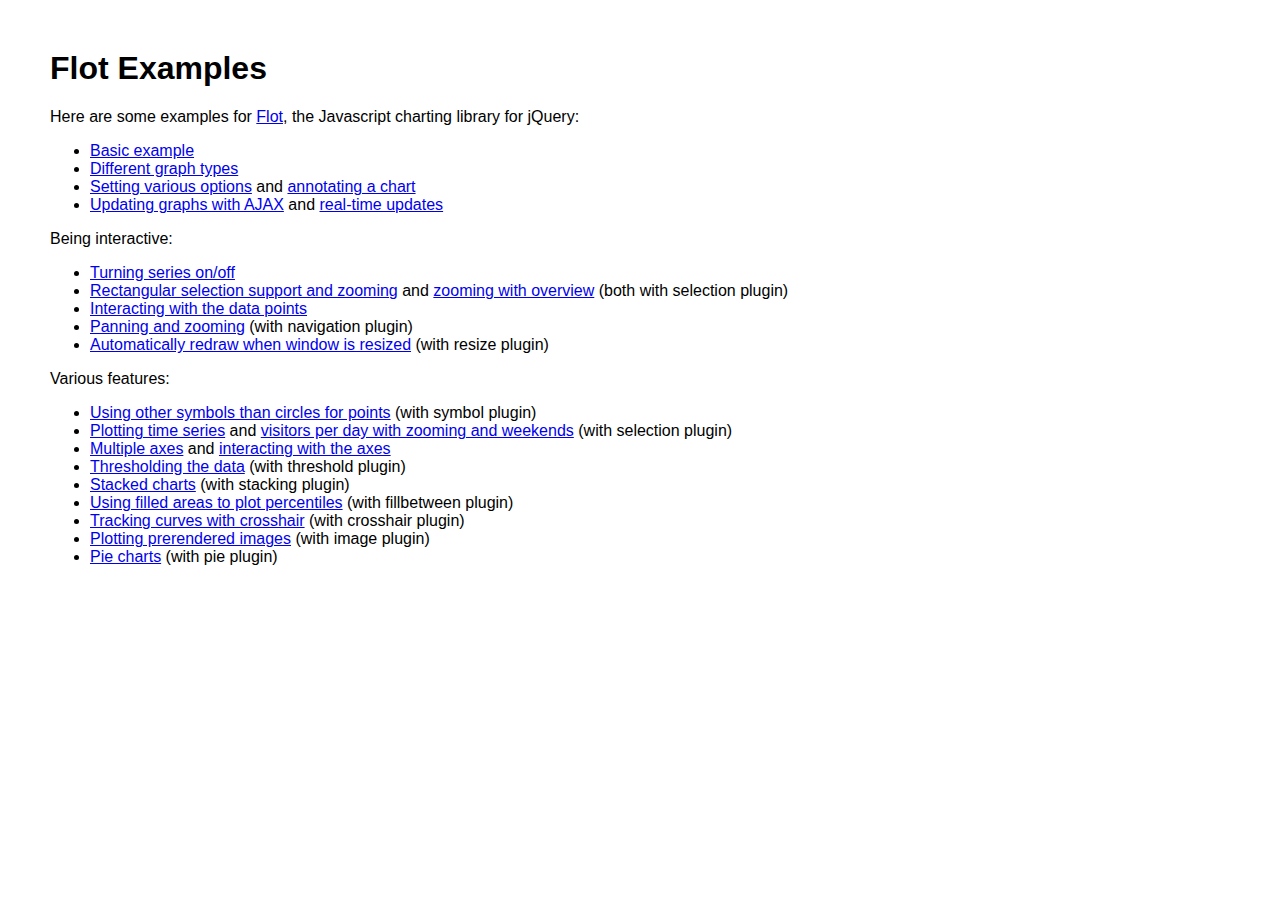
<file: WebRoot/lib/flot/examples/index.html>
<!DOCTYPE HTML PUBLIC "-//W3C//DTD HTML 4.01 Transitional//EN" "http://www.w3.org/TR/html4/loose.dtd">
<html>
 <head>
    <meta http-equiv="Content-Type" content="text/html; charset=utf-8">
    <title>Flot Examples</title>
    <link href="layout.css" rel="stylesheet" type="text/css">
 </head>
 <body>
    <h1>Flot Examples</h1>

    <p>Here are some examples for <a href="http://code.google.com/p/flot/">Flot</a>, the Javascript charting library for jQuery:</p>

    <ul>
      <li><a href="basic.html">Basic example</a></li>
      <li><a href="graph-types.html">Different graph types</a></li>
      <li><a href="setting-options.html">Setting various options</a> and <a href="annotating.html">annotating a chart</a></li>
      <li><a href="ajax.html">Updating graphs with AJAX</a> and <a href="realtime.html">real-time updates</a></li>
    </ul>

    <p>Being interactive:</p>
    
    <ul>
      <li><a href="turning-series.html">Turning series on/off</a></li>
      <li><a href="selection.html">Rectangular selection support and zooming</a> and <a href="zooming.html">zooming with overview</a> (both with selection plugin)</li>
      <li><a href="interacting.html">Interacting with the data points</a></li>
      <li><a href="navigate.html">Panning and zooming</a> (with navigation plugin)</li>
      <li><a href="resize.html">Automatically redraw when window is resized</a> (with resize plugin)</li>
    </ul>

    <p>Various features:</p>
    
    <ul>
      <li><a href="symbols.html">Using other symbols than circles for points</a> (with symbol plugin)</li>
      <li><a href="time.html">Plotting time series</a> and <a href="visitors.html">visitors per day with zooming and weekends</a> (with selection plugin)</li>
      <li><a href="multiple-axes.html">Multiple axes</a> and <a href="interacting-axes.html">interacting with the axes</a></li>
      <li><a href="thresholding.html">Thresholding the data</a> (with threshold plugin)</li>
      <li><a href="stacking.html">Stacked charts</a> (with stacking plugin)</li>
      <li><a href="percentiles.html">Using filled areas to plot percentiles</a> (with fillbetween plugin)</li>
      <li><a href="tracking.html">Tracking curves with crosshair</a> (with crosshair plugin)</li>
      <li><a href="image.html">Plotting prerendered images</a> (with image plugin)</li>
      <li><a href="pie.html">Pie charts</a> (with pie plugin)</li>
    </ul>
 </body>
</html>
</file>
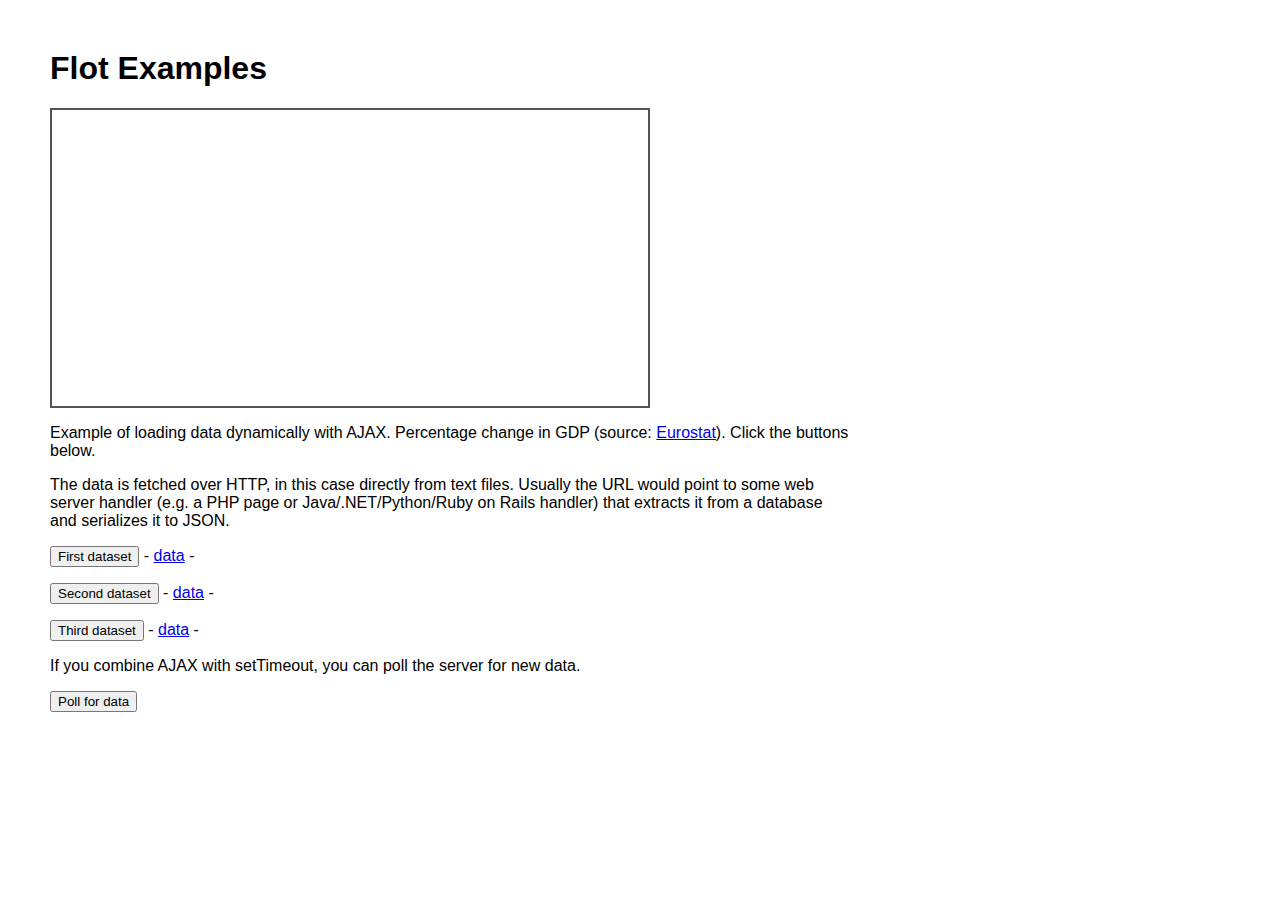
<file: WebRoot/lib/flot/examples/ajax.html>
<!DOCTYPE HTML PUBLIC "-//W3C//DTD HTML 4.01 Transitional//EN" "http://www.w3.org/TR/html4/loose.dtd">
<html>
 <head>
    <meta http-equiv="Content-Type" content="text/html; charset=utf-8">
    <title>Flot Examples</title>
    <link href="layout.css" rel="stylesheet" type="text/css">
    <!--[if lte IE 8]><script language="javascript" type="text/javascript" src="../excanvas.min.js"></script><![endif]-->
    <script language="javascript" type="text/javascript" src="../jquery.js"></script>
    <script language="javascript" type="text/javascript" src="../jquery.flot.js"></script>
 </head>
    <body>
    <h1>Flot Examples</h1>

    <div id="placeholder" style="width:600px;height:300px;"></div>

    <p>Example of loading data dynamically with AJAX. Percentage change in GDP (source: <a href="http://epp.eurostat.ec.europa.eu/tgm/table.do?tab=table&init=1&plugin=1&language=en&pcode=tsieb020">Eurostat</a>). Click the buttons below.</p>

    <p>The data is fetched over HTTP, in this case directly from text
    files. Usually the URL would point to some web server handler
    (e.g. a PHP page or Java/.NET/Python/Ruby on Rails handler) that
    extracts it from a database and serializes it to JSON.</p>

    <p>
      <input class="fetchSeries" type="button" value="First dataset"> -
      <a href="data-eu-gdp-growth.json">data</a> -
      <span></span>
    </p>

    <p>
      <input class="fetchSeries" type="button" value="Second dataset"> -
      <a href="data-japan-gdp-growth.json">data</a> -
      <span></span>
    </p>

    <p>
      <input class="fetchSeries" type="button" value="Third dataset"> -
      <a href="data-usa-gdp-growth.json">data</a> -
      <span></span>
    </p>

    <p>If you combine AJAX with setTimeout, you can poll the server
       for new data.</p>

    <p>
      <input class="dataUpdate" type="button" value="Poll for data">
    </p>

<script type="text/javascript">
$(function () {
    var options = {
        lines: { show: true },
        points: { show: true },
        xaxis: { tickDecimals: 0, tickSize: 1 }
    };
    var data = [];
    var placeholder = $("#placeholder");
    
    $.plot(placeholder, data, options);

    
    // fetch one series, adding to what we got
    var alreadyFetched = {};
    
    $("input.fetchSeries").click(function () {
        var button = $(this);
        
        // find the URL in the link right next to us 
        var dataurl = button.siblings('a').attr('href');

        // then fetch the data with jQuery
        function onDataReceived(series) {
            // extract the first coordinate pair so you can see that
            // data is now an ordinary Javascript object
            var firstcoordinate = '(' + series.data[0][0] + ', ' + series.data[0][1] + ')';

            button.siblings('span').text('Fetched ' + series.label + ', first point: ' + firstcoordinate);

            // let's add it to our current data
            if (!alreadyFetched[series.label]) {
                alreadyFetched[series.label] = true;
                data.push(series);
            }
            
            // and plot all we got
            $.plot(placeholder, data, options);
         }
        
        $.ajax({
            url: dataurl,
            method: 'GET',
            dataType: 'json',
            success: onDataReceived
        });
    });


    // initiate a recurring data update
    $("input.dataUpdate").click(function () {
        // reset data
        data = [];
        alreadyFetched = {};
        
        $.plot(placeholder, data, options);

        var iteration = 0;
        
        function fetchData() {
            ++iteration;

            function onDataReceived(series) {
                // we get all the data in one go, if we only got partial
                // data, we could merge it with what we already got
                data = [ series ];
                
                $.plot($("#placeholder"), data, options);
            }
        
            $.ajax({
                // usually, we'll just call the same URL, a script
                // connected to a database, but in this case we only
                // have static example files so we need to modify the
                // URL
                url: "data-eu-gdp-growth-" + iteration + ".json",
                method: 'GET',
                dataType: 'json',
                success: onDataReceived
            });
            
            if (iteration < 5)
                setTimeout(fetchData, 1000);
            else {
                data = [];
                alreadyFetched = {};
            }
        }

        setTimeout(fetchData, 1000);
    });
});
</script>

 </body>
</html>
</file>
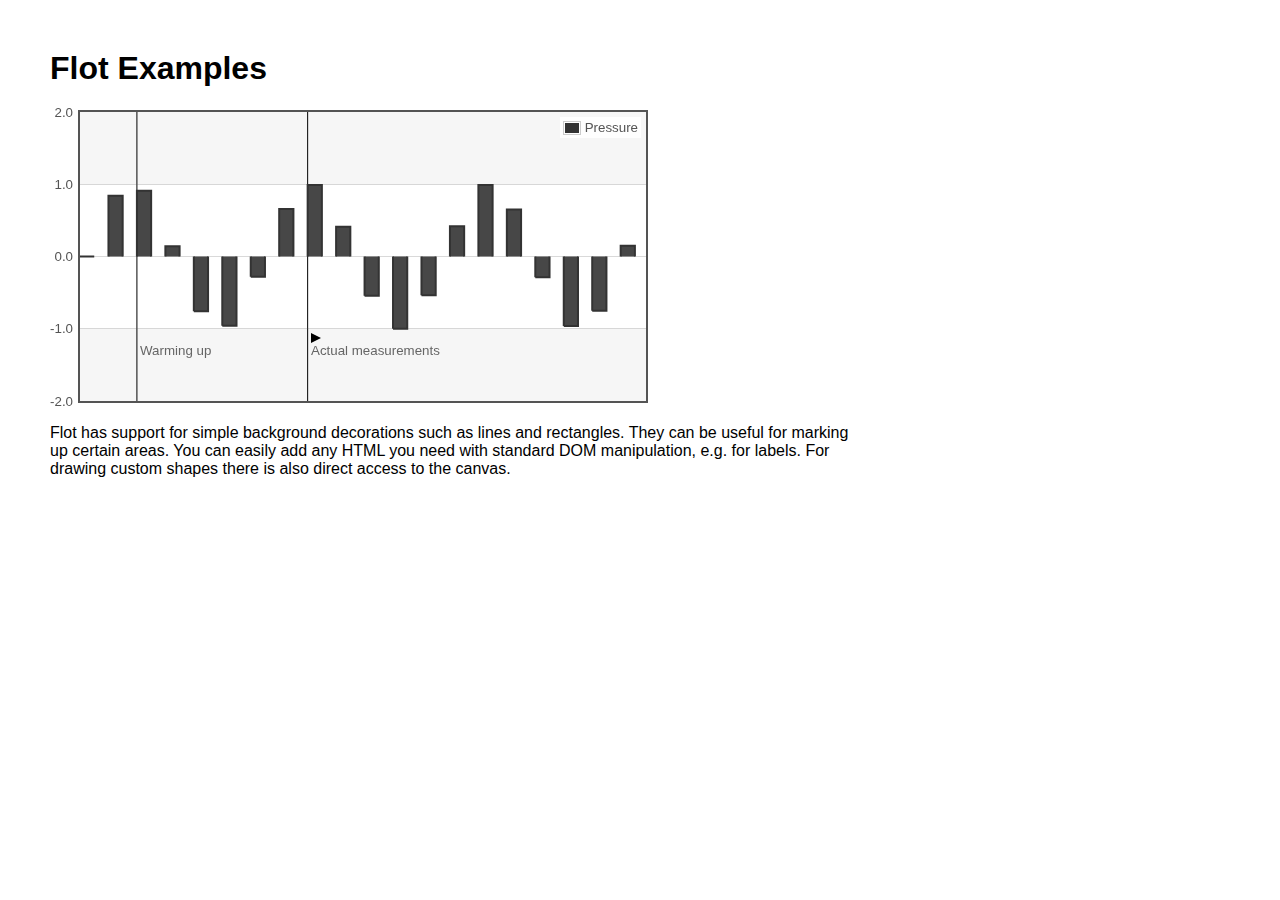
<file: WebRoot/lib/flot/examples/annotating.html>
<!DOCTYPE HTML PUBLIC "-//W3C//DTD HTML 4.01 Transitional//EN" "http://www.w3.org/TR/html4/loose.dtd">
<html>
 <head>
    <meta http-equiv="Content-Type" content="text/html; charset=utf-8">
    <title>Flot Examples</title>
    <link href="layout.css" rel="stylesheet" type="text/css">
    <!--[if lte IE 8]><script language="javascript" type="text/javascript" src="../excanvas.min.js"></script><![endif]-->
    <script language="javascript" type="text/javascript" src="../jquery.js"></script>
    <script language="javascript" type="text/javascript" src="../jquery.flot.js"></script>
 </head>
    <body>
    <h1>Flot Examples</h1>

    <div id="placeholder" style="width:600px;height:300px;"></div>

    <p>Flot has support for simple background decorations such as
    lines and rectangles. They can be useful for marking up certain
    areas. You can easily add any HTML you need with standard DOM
    manipulation, e.g. for labels. For drawing custom shapes there is
    also direct access to the canvas.</p>

<script type="text/javascript">
$(function () {
    // generate a dataset
    var d1 = [];
    for (var i = 0; i < 20; ++i)
        d1.push([i, Math.sin(i)]);
    
    var data = [{ data: d1, label: "Pressure", color: "#333" }];

    // setup background areas
    var markings = [
        { color: '#f6f6f6', yaxis: { from: 1 } },
        { color: '#f6f6f6', yaxis: { to: -1 } },
        { color: '#000', lineWidth: 1, xaxis: { from: 2, to: 2 } },
        { color: '#000', lineWidth: 1, xaxis: { from: 8, to: 8 } }
    ];
    
    var placeholder = $("#placeholder");
    
    // plot it
    var plot = $.plot(placeholder, data, {
        bars: { show: true, barWidth: 0.5, fill: 0.9 },
        xaxis: { ticks: [], autoscaleMargin: 0.02 },
        yaxis: { min: -2, max: 2 },
        grid: { markings: markings }
    });

    // add labels
    var o;

    o = plot.pointOffset({ x: 2, y: -1.2});
    // we just append it to the placeholder which Flot already uses
    // for positioning
    placeholder.append('<div style="position:absolute;left:' + (o.left + 4) + 'px;top:' + o.top + 'px;color:#666;font-size:smaller">Warming up</div>');

    o = plot.pointOffset({ x: 8, y: -1.2});
    placeholder.append('<div style="position:absolute;left:' + (o.left + 4) + 'px;top:' + o.top + 'px;color:#666;font-size:smaller">Actual measurements</div>');

    // draw a little arrow on top of the last label to demonstrate
    // canvas drawing
    var ctx = plot.getCanvas().getContext("2d");
    ctx.beginPath();
    o.left += 4;
    ctx.moveTo(o.left, o.top);
    ctx.lineTo(o.left, o.top - 10);
    ctx.lineTo(o.left + 10, o.top - 5);
    ctx.lineTo(o.left, o.top);
    ctx.fillStyle = "#000";
    ctx.fill();
});
</script>

 </body>
</html>
</file>
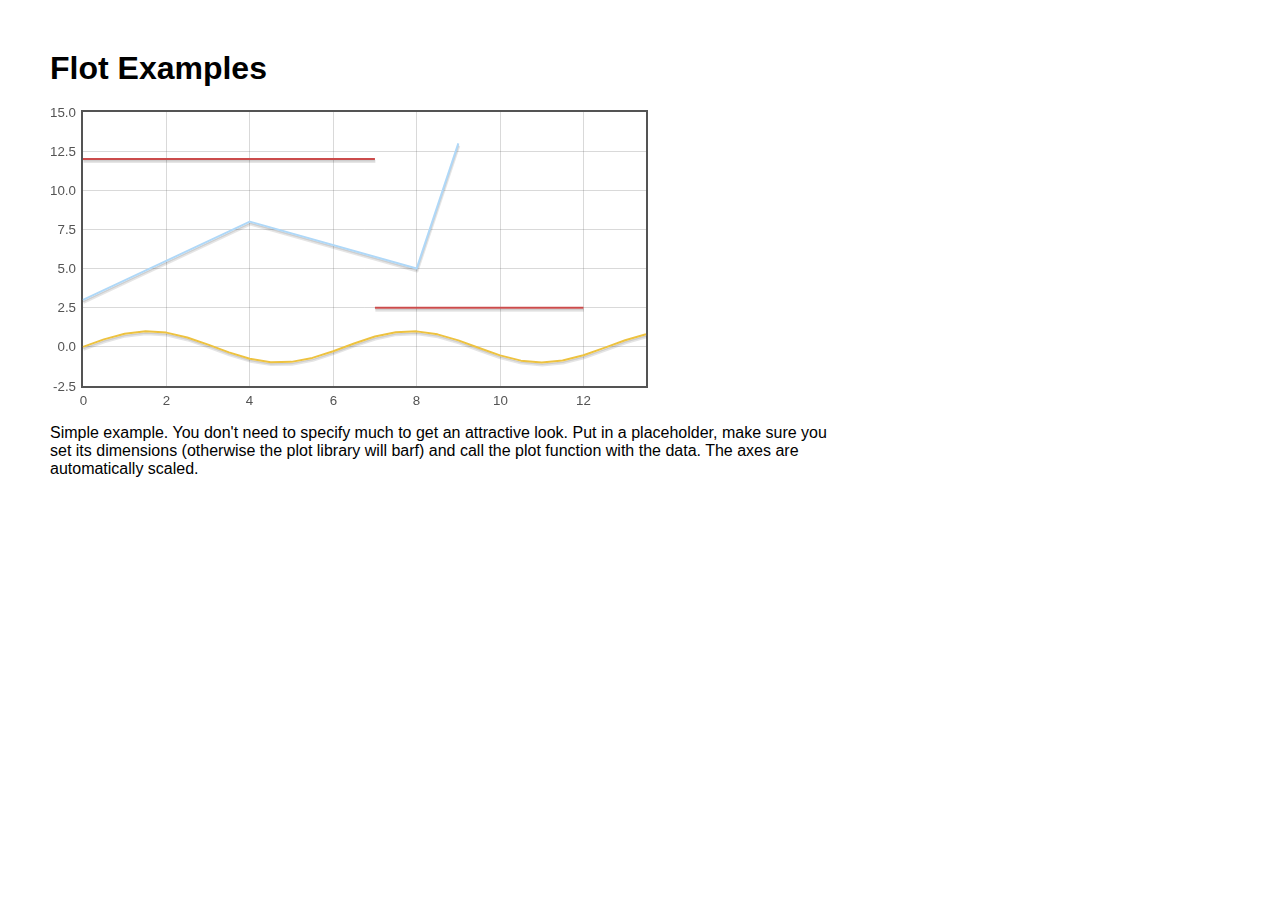
<file: WebRoot/lib/flot/examples/basic.html>
<!DOCTYPE HTML PUBLIC "-//W3C//DTD HTML 4.01 Transitional//EN" "http://www.w3.org/TR/html4/loose.dtd">
<html>
 <head>
    <meta http-equiv="Content-Type" content="text/html; charset=utf-8">
    <title>Flot Examples</title>
    <link href="layout.css" rel="stylesheet" type="text/css">
    <!--[if lte IE 8]><script language="javascript" type="text/javascript" src="../excanvas.min.js"></script><![endif]-->
    <script language="javascript" type="text/javascript" src="../jquery.js"></script>
    <script language="javascript" type="text/javascript" src="../jquery.flot.js"></script>
 </head>
    <body>
    <h1>Flot Examples</h1>

    <div id="placeholder" style="width:600px;height:300px;"></div>

    <p>Simple example. You don't need to specify much to get an
       attractive look. Put in a placeholder, make sure you set its
       dimensions (otherwise the plot library will barf) and call the
       plot function with the data. The axes are automatically
       scaled.</p>

<script type="text/javascript">
$(function () {
    var d1 = [];
    for (var i = 0; i < 14; i += 0.5)
        d1.push([i, Math.sin(i)]);

    var d2 = [[0, 3], [4, 8], [8, 5], [9, 13]];

    // a null signifies separate line segments
    var d3 = [[0, 12], [7, 12], null, [7, 2.5], [12, 2.5]];
    
    $.plot($("#placeholder"), [ d1, d2, d3 ]);
});
</script>

 </body>
</html>
</file>
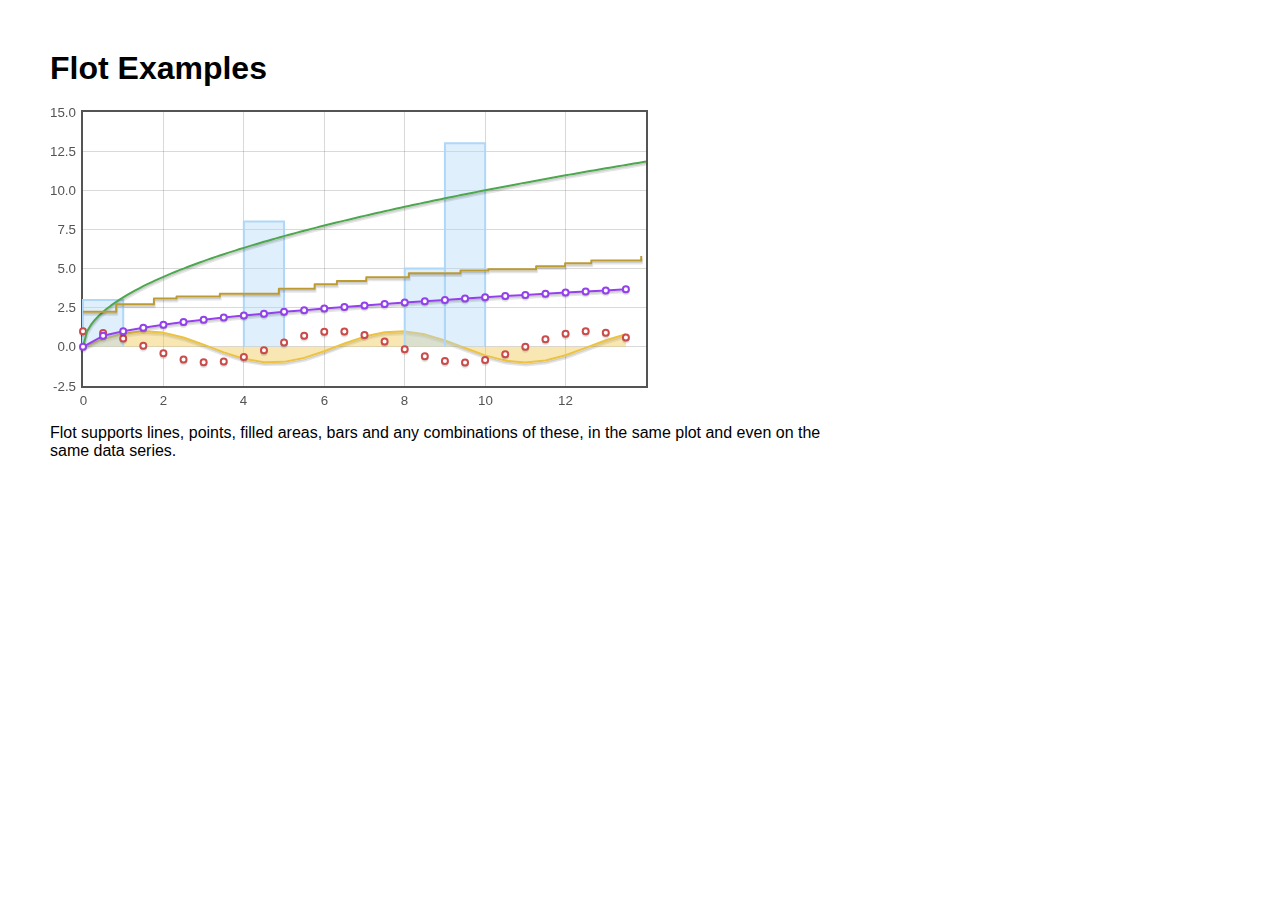
<file: WebRoot/lib/flot/examples/graph-types.html>
<!DOCTYPE HTML PUBLIC "-//W3C//DTD HTML 4.01 Transitional//EN" "http://www.w3.org/TR/html4/loose.dtd">
<html>
 <head>
    <meta http-equiv="Content-Type" content="text/html; charset=utf-8">
    <title>Flot Examples</title>
    <link href="layout.css" rel="stylesheet" type="text/css">
    <!--[if lte IE 8]><script language="javascript" type="text/javascript" src="../excanvas.min.js"></script><![endif]-->
    <script language="javascript" type="text/javascript" src="../jquery.js"></script>
    <script language="javascript" type="text/javascript" src="../jquery.flot.js"></script>
 </head>
    <body>
    <h1>Flot Examples</h1>

    <div id="placeholder" style="width:600px;height:300px"></div>

    <p>Flot supports lines, points, filled areas, bars and any
    combinations of these, in the same plot and even on the same data
    series.</p>

<script type="text/javascript">
$(function () {
    var d1 = [];
    for (var i = 0; i < 14; i += 0.5)
        d1.push([i, Math.sin(i)]);

    var d2 = [[0, 3], [4, 8], [8, 5], [9, 13]];

    var d3 = [];
    for (var i = 0; i < 14; i += 0.5)
        d3.push([i, Math.cos(i)]);

    var d4 = [];
    for (var i = 0; i < 14; i += 0.1)
        d4.push([i, Math.sqrt(i * 10)]);
    
    var d5 = [];
    for (var i = 0; i < 14; i += 0.5)
        d5.push([i, Math.sqrt(i)]);

    var d6 = [];
    for (var i = 0; i < 14; i += 0.5 + Math.random())
        d6.push([i, Math.sqrt(2*i + Math.sin(i) + 5)]);
                        
    $.plot($("#placeholder"), [
        {
            data: d1,
            lines: { show: true, fill: true }
        },
        {
            data: d2,
            bars: { show: true }
        },
        {
            data: d3,
            points: { show: true }
        },
        {
            data: d4,
            lines: { show: true }
        },
        {
            data: d5,
            lines: { show: true },
            points: { show: true }
        },
        {
            data: d6,
            lines: { show: true, steps: true }
        }
    ]);
});
</script>

 </body>
</html>
</file>
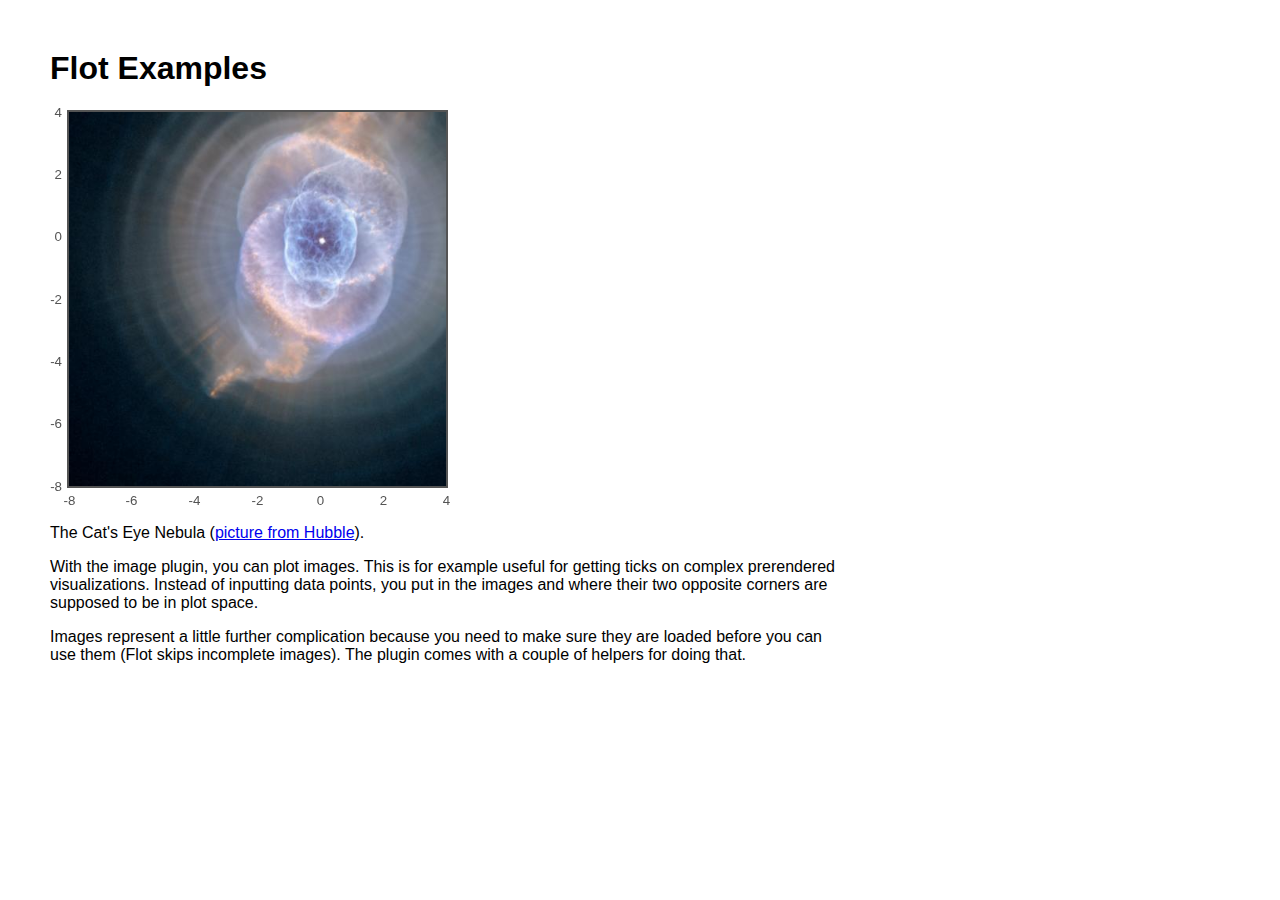
<file: WebRoot/lib/flot/examples/image.html>
<!DOCTYPE HTML PUBLIC "-//W3C//DTD HTML 4.01 Transitional//EN" "http://www.w3.org/TR/html4/loose.dtd">
<html>
 <head>
    <meta http-equiv="Content-Type" content="text/html; charset=utf-8">
    <title>Flot Examples</title>
    <link href="layout.css" rel="stylesheet" type="text/css">
    <!--[if lte IE 8]><script language="javascript" type="text/javascript" src="../excanvas.min.js"></script><![endif]-->
    <script language="javascript" type="text/javascript" src="../jquery.js"></script>
    <script language="javascript" type="text/javascript" src="../jquery.flot.js"></script>
    <script language="javascript" type="text/javascript" src="../jquery.flot.image.js"></script>
 </head>
 <body>
    <h1>Flot Examples</h1>

    <div id="placeholder" style="width:400px;height:400px;"></div>

    <p>The Cat's Eye Nebula (<a href="http://hubblesite.org/gallery/album/nebula/pr2004027a/">picture from Hubble</a>).</p>
    
    <p>With the image plugin, you can plot images. This is for example
    useful for getting ticks on complex prerendered visualizations.
    Instead of inputting data points, you put in the images and where
    their two opposite corners are supposed to be in plot space.</p>

    <p>Images represent a little further complication because you need
    to make sure they are loaded before you can use them (Flot skips
    incomplete images). The plugin comes with a couple of helpers
    for doing that.</p>

<script type="text/javascript">
$(function () {
    var data = [ [ ["hs-2004-27-a-large_web.jpg", -10, -10, 10, 10] ] ];
    var options = {
            series: { images: { show: true } },
            xaxis: { min: -8, max: 4 },
            yaxis: { min: -8, max: 4 }
    };

    $.plot.image.loadDataImages(data, options, function () {
        $.plot($("#placeholder"), data, options);
    });
});
</script>

 </body>
</html>
</file>
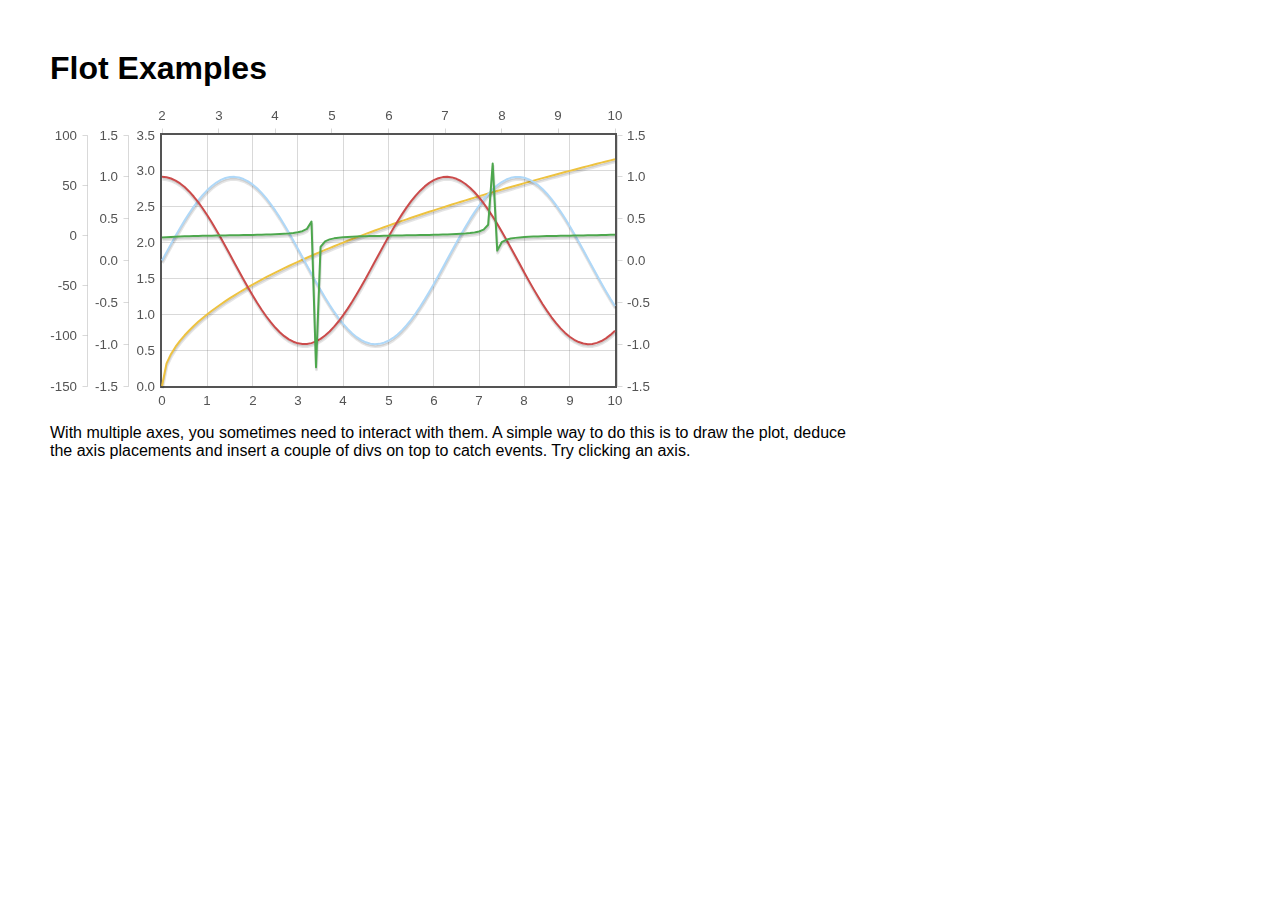
<file: WebRoot/lib/flot/examples/interacting-axes.html>
<!DOCTYPE HTML PUBLIC "-//W3C//DTD HTML 4.01 Transitional//EN" "http://www.w3.org/TR/html4/loose.dtd">
<html>
 <head>
    <meta http-equiv="Content-Type" content="text/html; charset=utf-8">
    <title>Flot Examples</title>
    <link href="layout.css" rel="stylesheet" type="text/css">
    <!--[if lte IE 8]><script language="javascript" type="text/javascript" src="../excanvas.min.js"></script><![endif]-->
    <script language="javascript" type="text/javascript" src="../jquery.js"></script>
    <script language="javascript" type="text/javascript" src="../jquery.flot.js"></script>
 </head>
    <body>
    <h1>Flot Examples</h1>

    <div id="placeholder" style="width:600px;height:300px;"></div>

    <p>With multiple axes, you sometimes need to interact with them. A
    simple way to do this is to draw the plot, deduce the axis
    placements and insert a couple of divs on top to catch events.
    Try clicking an axis.</p>

    <p id="click"></p>

<script type="text/javascript">
$(function () {
    function generate(start, end, fn) {
        var res = [];
        for (var i = 0; i <= 100; ++i) {
            var x = start + i / 100 * (end - start);
            res.push([x, fn(x)]);
        }
        return res;
    }

    var data = [
        { data: generate(0, 10, function (x) { return Math.sqrt(x)}), xaxis: 1, yaxis:1 },
        { data: generate(0, 10, function (x) { return Math.sin(x)}), xaxis: 1, yaxis:2 },
        { data: generate(0, 10, function (x) { return Math.cos(x)}), xaxis: 1, yaxis:3 },
        { data: generate(2, 10, function (x) { return Math.tan(x)}), xaxis: 2, yaxis: 4 }
    ];

    var plot = $.plot($("#placeholder"),
                      data,
                      {
                          xaxes: [
                              { position: 'bottom' },
                              { position: 'top'}
                          ],
                          yaxes: [
                              { position: 'left' },
                              { position: 'left' },
                              { position: 'right' },
                              { position: 'left' }
                          ]
                      });

    // now for each axis, create a div

    function getBoundingBoxForAxis(plot, axis) {
        var left = axis.box.left, top = axis.box.top,
            right = left + axis.box.width, bottom = top + axis.box.height;

        // some ticks may stick out, enlarge the box to encompass all ticks
        var cls = axis.direction + axis.n + 'Axis';
        plot.getPlaceholder().find('.' + cls + ' .tickLabel').each(function () {
            var pos = $(this).position();
            left = Math.min(pos.left, left);
            top = Math.min(pos.top, top);
            right = Math.max(Math.round(pos.left) + $(this).outerWidth(), right);
            bottom = Math.max(Math.round(pos.top) + $(this).outerHeight(), bottom);
        });
        
        return { left: left, top: top, width: right - left, height: bottom - top };
    }
    
    $.each(plot.getAxes(), function (i, axis) {
        if (!axis.show)
            return;
        
        var box = getBoundingBoxForAxis(plot, axis);
        
        $('<div class="axisTarget" style="position:absolute;left:' + box.left + 'px;top:' + box.top + 'px;width:' + box.width +  'px;height:' + box.height + 'px"></div>')
            .data('axis.direction', axis.direction)
            .data('axis.n', axis.n)
            .css({ backgroundColor: "#f00", opacity: 0, cursor: "pointer" })
            .appendTo(plot.getPlaceholder())
            .hover(
                function () { $(this).css({ opacity: 0.10 }) },
                function () { $(this).css({ opacity: 0 }) }
            )
            .click(function () {
                $("#click").text("You clicked the " + axis.direction + axis.n + "axis!")
            });
    });
});
</script>
 </body>
</html>
</file>
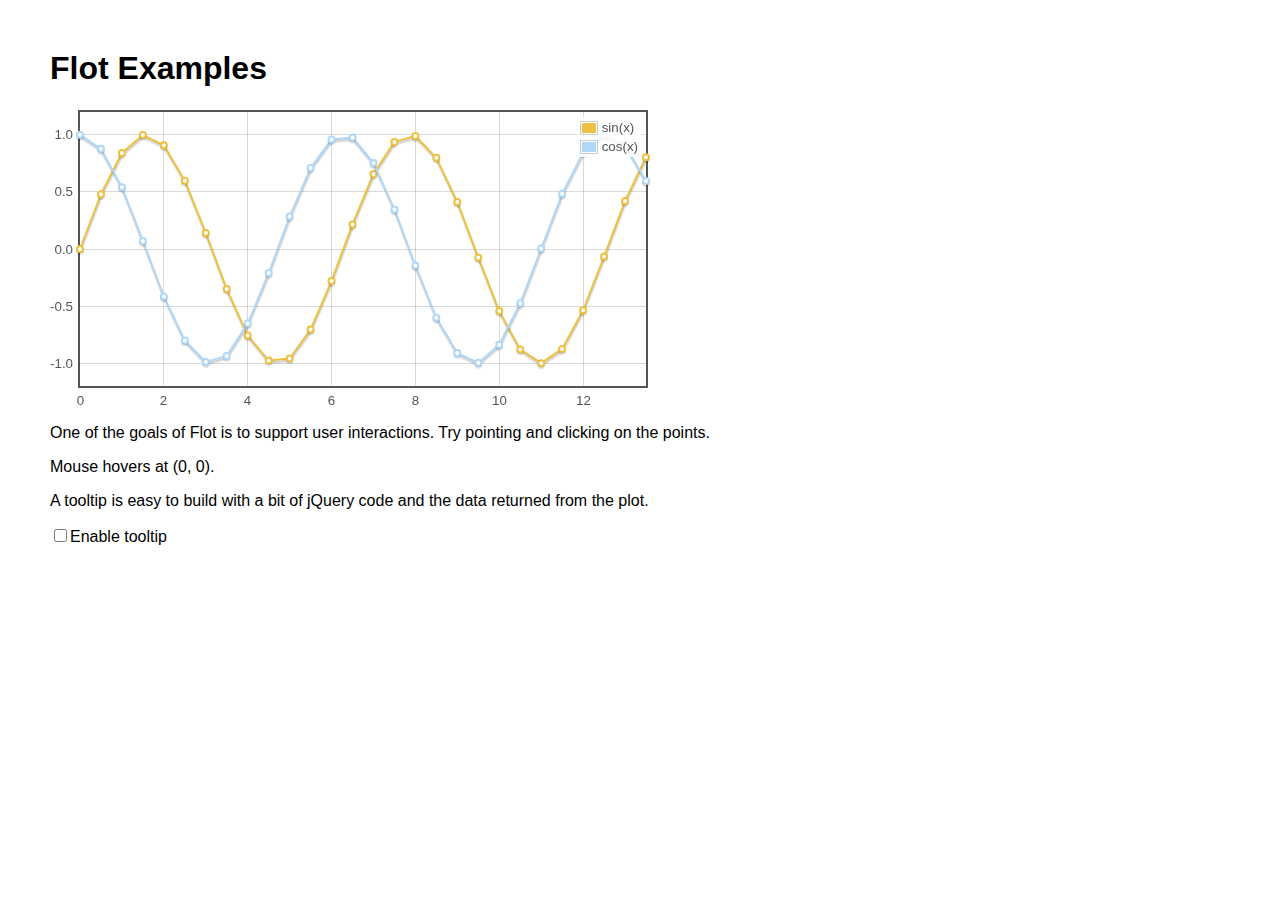
<file: WebRoot/lib/flot/examples/interacting.html>
<!DOCTYPE HTML PUBLIC "-//W3C//DTD HTML 4.01 Transitional//EN" "http://www.w3.org/TR/html4/loose.dtd">
<html>
 <head>
    <meta http-equiv="Content-Type" content="text/html; charset=utf-8">
    <title>Flot Examples</title>
    <link href="layout.css" rel="stylesheet" type="text/css">
    <!--[if lte IE 8]><script language="javascript" type="text/javascript" src="../excanvas.min.js"></script><![endif]-->
    <script language="javascript" type="text/javascript" src="../jquery.js"></script>
    <script language="javascript" type="text/javascript" src="../jquery.flot.js"></script>
 </head>
    <body>
    <h1>Flot Examples</h1>

    <div id="placeholder" style="width:600px;height:300px"></div>

    <p>One of the goals of Flot is to support user interactions. Try
    pointing and clicking on the points.</p>

    <p id="hoverdata">Mouse hovers at
    (<span id="x">0</span>, <span id="y">0</span>). <span id="clickdata"></span></p>

    <p>A tooltip is easy to build with a bit of jQuery code and the
    data returned from the plot.</p>

    <p><input id="enableTooltip" type="checkbox">Enable tooltip</p>

<script type="text/javascript">
$(function () {
    var sin = [], cos = [];
    for (var i = 0; i < 14; i += 0.5) {
        sin.push([i, Math.sin(i)]);
        cos.push([i, Math.cos(i)]);
    }

    var plot = $.plot($("#placeholder"),
           [ { data: sin, label: "sin(x)"}, { data: cos, label: "cos(x)" } ], {
               series: {
                   lines: { show: true },
                   points: { show: true }
               },
               grid: { hoverable: true, clickable: true },
               yaxis: { min: -1.2, max: 1.2 }
             });

    function showTooltip(x, y, contents) {
        $('<div id="tooltip">' + contents + '</div>').css( {
            position: 'absolute',
            display: 'none',
            top: y + 5,
            left: x + 5,
            border: '1px solid #fdd',
            padding: '2px',
            'background-color': '#fee',
            opacity: 0.80
        }).appendTo("body").fadeIn(200);
    }

    var previousPoint = null;
    $("#placeholder").bind("plothover", function (event, pos, item) {
        $("#x").text(pos.x.toFixed(2));
        $("#y").text(pos.y.toFixed(2));

        if ($("#enableTooltip:checked").length > 0) {
            if (item) {
                if (previousPoint != item.dataIndex) {
                    previousPoint = item.dataIndex;
                    
                    $("#tooltip").remove();
                    var x = item.datapoint[0].toFixed(2),
                        y = item.datapoint[1].toFixed(2);
                    
                    showTooltip(item.pageX, item.pageY,
                                item.series.label + " of " + x + " = " + y);
                }
            }
            else {
                $("#tooltip").remove();
                previousPoint = null;            
            }
        }
    });

    $("#placeholder").bind("plotclick", function (event, pos, item) {
        if (item) {
            $("#clickdata").text("You clicked point " + item.dataIndex + " in " + item.series.label + ".");
            plot.highlight(item.series, item.datapoint);
        }
    });
});
</script>

 </body>
</html>
</file>
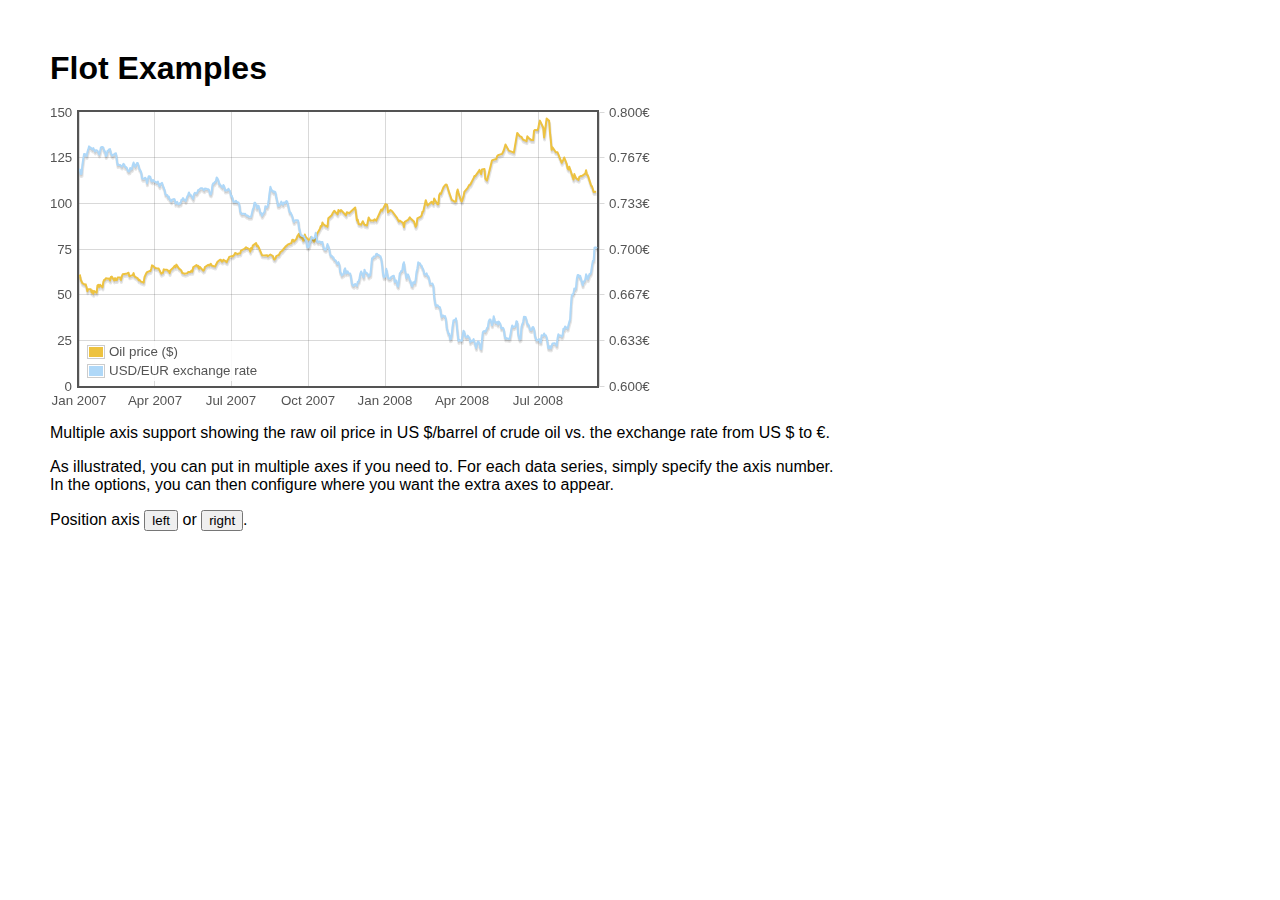
<file: WebRoot/lib/flot/examples/multiple-axes.html>
<!DOCTYPE HTML PUBLIC "-//W3C//DTD HTML 4.01 Transitional//EN" "http://www.w3.org/TR/html4/loose.dtd">
<html>
 <head>
    <meta http-equiv="Content-Type" content="text/html; charset=utf-8">
    <title>Flot Examples</title>
    <link href="layout.css" rel="stylesheet" type="text/css">
    <!--[if lte IE 8]><script language="javascript" type="text/javascript" src="../excanvas.min.js"></script><![endif]-->
    <script language="javascript" type="text/javascript" src="../jquery.js"></script>
    <script language="javascript" type="text/javascript" src="../jquery.flot.js"></script>
 </head>
    <body>
    <h1>Flot Examples</h1>

    <div id="placeholder" style="width:600px;height:300px;"></div>

    <p>Multiple axis support showing the raw oil price in US $/barrel of
    crude oil vs. the exchange rate from US $ to €.</p>

    <p>As illustrated, you can put in multiple axes if you
    need to. For each data series, simply specify the axis number.
    In the options, you can then configure where you want the extra
    axes to appear.</p>

    <p>Position axis <button>left</button> or <button>right</button>.</p>

<script type="text/javascript">
$(function () {
    var oilprices = [[1167692400000,61.05], [1167778800000,58.32], [1167865200000,57.35], [1167951600000,56.31], [1168210800000,55.55], [1168297200000,55.64], [1168383600000,54.02], [1168470000000,51.88], [1168556400000,52.99], [1168815600000,52.99], [1168902000000,51.21], [1168988400000,52.24], [1169074800000,50.48], [1169161200000,51.99], [1169420400000,51.13], [1169506800000,55.04], [1169593200000,55.37], [1169679600000,54.23], [1169766000000,55.42], [1170025200000,54.01], [1170111600000,56.97], [1170198000000,58.14], [1170284400000,58.14], [1170370800000,59.02], [1170630000000,58.74], [1170716400000,58.88], [1170802800000,57.71], [1170889200000,59.71], [1170975600000,59.89], [1171234800000,57.81], [1171321200000,59.06], [1171407600000,58.00], [1171494000000,57.99], [1171580400000,59.39], [1171839600000,59.39], [1171926000000,58.07], [1172012400000,60.07], [1172098800000,61.14], [1172444400000,61.39], [1172530800000,61.46], [1172617200000,61.79], [1172703600000,62.00], [1172790000000,60.07], [1173135600000,60.69], [1173222000000,61.82], [1173308400000,60.05], [1173654000000,58.91], [1173740400000,57.93], [1173826800000,58.16], [1173913200000,57.55], [1173999600000,57.11], [1174258800000,56.59], [1174345200000,59.61], [1174518000000,61.69], [1174604400000,62.28], [1174860000000,62.91], [1174946400000,62.93], [1175032800000,64.03], [1175119200000,66.03], [1175205600000,65.87], [1175464800000,64.64], [1175637600000,64.38], [1175724000000,64.28], [1175810400000,64.28], [1176069600000,61.51], [1176156000000,61.89], [1176242400000,62.01], [1176328800000,63.85], [1176415200000,63.63], [1176674400000,63.61], [1176760800000,63.10], [1176847200000,63.13], [1176933600000,61.83], [1177020000000,63.38], [1177279200000,64.58], [1177452000000,65.84], [1177538400000,65.06], [1177624800000,66.46], [1177884000000,64.40], [1178056800000,63.68], [1178143200000,63.19], [1178229600000,61.93], [1178488800000,61.47], [1178575200000,61.55], [1178748000000,61.81], [1178834400000,62.37], [1179093600000,62.46], [1179180000000,63.17], [1179266400000,62.55], [1179352800000,64.94], [1179698400000,66.27], [1179784800000,65.50], [1179871200000,65.77], [1179957600000,64.18], [1180044000000,65.20], [1180389600000,63.15], [1180476000000,63.49], [1180562400000,65.08], [1180908000000,66.30], [1180994400000,65.96], [1181167200000,66.93], [1181253600000,65.98], [1181599200000,65.35], [1181685600000,66.26], [1181858400000,68.00], [1182117600000,69.09], [1182204000000,69.10], [1182290400000,68.19], [1182376800000,68.19], [1182463200000,69.14], [1182722400000,68.19], [1182808800000,67.77], [1182895200000,68.97], [1182981600000,69.57], [1183068000000,70.68], [1183327200000,71.09], [1183413600000,70.92], [1183586400000,71.81], [1183672800000,72.81], [1183932000000,72.19], [1184018400000,72.56], [1184191200000,72.50], [1184277600000,74.15], [1184623200000,75.05], [1184796000000,75.92], [1184882400000,75.57], [1185141600000,74.89], [1185228000000,73.56], [1185314400000,75.57], [1185400800000,74.95], [1185487200000,76.83], [1185832800000,78.21], [1185919200000,76.53], [1186005600000,76.86], [1186092000000,76.00], [1186437600000,71.59], [1186696800000,71.47], [1186956000000,71.62], [1187042400000,71.00], [1187301600000,71.98], [1187560800000,71.12], [1187647200000,69.47], [1187733600000,69.26], [1187820000000,69.83], [1187906400000,71.09], [1188165600000,71.73], [1188338400000,73.36], [1188511200000,74.04], [1188856800000,76.30], [1189116000000,77.49], [1189461600000,78.23], [1189548000000,79.91], [1189634400000,80.09], [1189720800000,79.10], [1189980000000,80.57], [1190066400000,81.93], [1190239200000,83.32], [1190325600000,81.62], [1190584800000,80.95], [1190671200000,79.53], [1190757600000,80.30], [1190844000000,82.88], [1190930400000,81.66], [1191189600000,80.24], [1191276000000,80.05], [1191362400000,79.94], [1191448800000,81.44], [1191535200000,81.22], [1191794400000,79.02], [1191880800000,80.26], [1191967200000,80.30], [1192053600000,83.08], [1192140000000,83.69], [1192399200000,86.13], [1192485600000,87.61], [1192572000000,87.40], [1192658400000,89.47], [1192744800000,88.60], [1193004000000,87.56], [1193090400000,87.56], [1193176800000,87.10], [1193263200000,91.86], [1193612400000,93.53], [1193698800000,94.53], [1193871600000,95.93], [1194217200000,93.98], [1194303600000,96.37], [1194476400000,95.46], [1194562800000,96.32], [1195081200000,93.43], [1195167600000,95.10], [1195426800000,94.64], [1195513200000,95.10], [1196031600000,97.70], [1196118000000,94.42], [1196204400000,90.62], [1196290800000,91.01], [1196377200000,88.71], [1196636400000,88.32], [1196809200000,90.23], [1196982000000,88.28], [1197241200000,87.86], [1197327600000,90.02], [1197414000000,92.25], [1197586800000,90.63], [1197846000000,90.63], [1197932400000,90.49], [1198018800000,91.24], [1198105200000,91.06], [1198191600000,90.49], [1198710000000,96.62], [1198796400000,96.00], [1199142000000,99.62], [1199314800000,99.18], [1199401200000,95.09], [1199660400000,96.33], [1199833200000,95.67], [1200351600000,91.90], [1200438000000,90.84], [1200524400000,90.13], [1200610800000,90.57], [1200956400000,89.21], [1201042800000,86.99], [1201129200000,89.85], [1201474800000,90.99], [1201561200000,91.64], [1201647600000,92.33], [1201734000000,91.75], [1202079600000,90.02], [1202166000000,88.41], [1202252400000,87.14], [1202338800000,88.11], [1202425200000,91.77], [1202770800000,92.78], [1202857200000,93.27], [1202943600000,95.46], [1203030000000,95.46], [1203289200000,101.74], [1203462000000,98.81], [1203894000000,100.88], [1204066800000,99.64], [1204153200000,102.59], [1204239600000,101.84], [1204498800000,99.52], [1204585200000,99.52], [1204671600000,104.52], [1204758000000,105.47], [1204844400000,105.15], [1205103600000,108.75], [1205276400000,109.92], [1205362800000,110.33], [1205449200000,110.21], [1205708400000,105.68], [1205967600000,101.84], [1206313200000,100.86], [1206399600000,101.22], [1206486000000,105.90], [1206572400000,107.58], [1206658800000,105.62], [1206914400000,101.58], [1207000800000,100.98], [1207173600000,103.83], [1207260000000,106.23], [1207605600000,108.50], [1207778400000,110.11], [1207864800000,110.14], [1208210400000,113.79], [1208296800000,114.93], [1208383200000,114.86], [1208728800000,117.48], [1208815200000,118.30], [1208988000000,116.06], [1209074400000,118.52], [1209333600000,118.75], [1209420000000,113.46], [1209592800000,112.52], [1210024800000,121.84], [1210111200000,123.53], [1210197600000,123.69], [1210543200000,124.23], [1210629600000,125.80], [1210716000000,126.29], [1211148000000,127.05], [1211320800000,129.07], [1211493600000,132.19], [1211839200000,128.85], [1212357600000,127.76], [1212703200000,138.54], [1212962400000,136.80], [1213135200000,136.38], [1213308000000,134.86], [1213653600000,134.01], [1213740000000,136.68], [1213912800000,135.65], [1214172000000,134.62], [1214258400000,134.62], [1214344800000,134.62], [1214431200000,139.64], [1214517600000,140.21], [1214776800000,140.00], [1214863200000,140.97], [1214949600000,143.57], [1215036000000,145.29], [1215381600000,141.37], [1215468000000,136.04], [1215727200000,146.40], [1215986400000,145.18], [1216072800000,138.74], [1216159200000,134.60], [1216245600000,129.29], [1216332000000,130.65], [1216677600000,127.95], [1216850400000,127.95], [1217282400000,122.19], [1217455200000,124.08], [1217541600000,125.10], [1217800800000,121.41], [1217887200000,119.17], [1217973600000,118.58], [1218060000000,120.02], [1218405600000,114.45], [1218492000000,113.01], [1218578400000,116.00], [1218751200000,113.77], [1219010400000,112.87], [1219096800000,114.53], [1219269600000,114.98], [1219356000000,114.98], [1219701600000,116.27], [1219788000000,118.15], [1219874400000,115.59], [1219960800000,115.46], [1220306400000,109.71], [1220392800000,109.35], [1220565600000,106.23], [1220824800000,106.34]];
    var exchangerates = [[1167606000000,0.7580], [1167692400000,0.7580], [1167778800000,0.75470], [1167865200000,0.75490], [1167951600000,0.76130], [1168038000000,0.76550], [1168124400000,0.76930], [1168210800000,0.76940], [1168297200000,0.76880], [1168383600000,0.76780], [1168470000000,0.77080], [1168556400000,0.77270], [1168642800000,0.77490], [1168729200000,0.77410], [1168815600000,0.77410], [1168902000000,0.77320], [1168988400000,0.77270], [1169074800000,0.77370], [1169161200000,0.77240], [1169247600000,0.77120], [1169334000000,0.7720], [1169420400000,0.77210], [1169506800000,0.77170], [1169593200000,0.77040], [1169679600000,0.7690], [1169766000000,0.77110], [1169852400000,0.7740], [1169938800000,0.77450], [1170025200000,0.77450], [1170111600000,0.7740], [1170198000000,0.77160], [1170284400000,0.77130], [1170370800000,0.76780], [1170457200000,0.76880], [1170543600000,0.77180], [1170630000000,0.77180], [1170716400000,0.77280], [1170802800000,0.77290], [1170889200000,0.76980], [1170975600000,0.76850], [1171062000000,0.76810], [1171148400000,0.7690], [1171234800000,0.7690], [1171321200000,0.76980], [1171407600000,0.76990], [1171494000000,0.76510], [1171580400000,0.76130], [1171666800000,0.76160], [1171753200000,0.76140], [1171839600000,0.76140], [1171926000000,0.76070], [1172012400000,0.76020], [1172098800000,0.76110], [1172185200000,0.76220], [1172271600000,0.76150], [1172358000000,0.75980], [1172444400000,0.75980], [1172530800000,0.75920], [1172617200000,0.75730], [1172703600000,0.75660], [1172790000000,0.75670], [1172876400000,0.75910], [1172962800000,0.75820], [1173049200000,0.75850], [1173135600000,0.76130], [1173222000000,0.76310], [1173308400000,0.76150], [1173394800000,0.760], [1173481200000,0.76130], [1173567600000,0.76270], [1173654000000,0.76270], [1173740400000,0.76080], [1173826800000,0.75830], [1173913200000,0.75750], [1173999600000,0.75620], [1174086000000,0.7520], [1174172400000,0.75120], [1174258800000,0.75120], [1174345200000,0.75170], [1174431600000,0.7520], [1174518000000,0.75110], [1174604400000,0.7480], [1174690800000,0.75090], [1174777200000,0.75310], [1174860000000,0.75310], [1174946400000,0.75270], [1175032800000,0.74980], [1175119200000,0.74930], [1175205600000,0.75040], [1175292000000,0.750], [1175378400000,0.74910], [1175464800000,0.74910], [1175551200000,0.74850], [1175637600000,0.74840], [1175724000000,0.74920], [1175810400000,0.74710], [1175896800000,0.74590], [1175983200000,0.74770], [1176069600000,0.74770], [1176156000000,0.74830], [1176242400000,0.74580], [1176328800000,0.74480], [1176415200000,0.7430], [1176501600000,0.73990], [1176588000000,0.73950], [1176674400000,0.73950], [1176760800000,0.73780], [1176847200000,0.73820], [1176933600000,0.73620], [1177020000000,0.73550], [1177106400000,0.73480], [1177192800000,0.73610], [1177279200000,0.73610], [1177365600000,0.73650], [1177452000000,0.73620], [1177538400000,0.73310], [1177624800000,0.73390], [1177711200000,0.73440], [1177797600000,0.73270], [1177884000000,0.73270], [1177970400000,0.73360], [1178056800000,0.73330], [1178143200000,0.73590], [1178229600000,0.73590], [1178316000000,0.73720], [1178402400000,0.7360], [1178488800000,0.7360], [1178575200000,0.7350], [1178661600000,0.73650], [1178748000000,0.73840], [1178834400000,0.73950], [1178920800000,0.74130], [1179007200000,0.73970], [1179093600000,0.73960], [1179180000000,0.73850], [1179266400000,0.73780], [1179352800000,0.73660], [1179439200000,0.740], [1179525600000,0.74110], [1179612000000,0.74060], [1179698400000,0.74050], [1179784800000,0.74140], [1179871200000,0.74310], [1179957600000,0.74310], [1180044000000,0.74380], [1180130400000,0.74430], [1180216800000,0.74430], [1180303200000,0.74430], [1180389600000,0.74340], [1180476000000,0.74290], [1180562400000,0.74420], [1180648800000,0.7440], [1180735200000,0.74390], [1180821600000,0.74370], [1180908000000,0.74370], [1180994400000,0.74290], [1181080800000,0.74030], [1181167200000,0.73990], [1181253600000,0.74180], [1181340000000,0.74680], [1181426400000,0.7480], [1181512800000,0.7480], [1181599200000,0.7490], [1181685600000,0.74940], [1181772000000,0.75220], [1181858400000,0.75150], [1181944800000,0.75020], [1182031200000,0.74720], [1182117600000,0.74720], [1182204000000,0.74620], [1182290400000,0.74550], [1182376800000,0.74490], [1182463200000,0.74670], [1182549600000,0.74580], [1182636000000,0.74270], [1182722400000,0.74270], [1182808800000,0.7430], [1182895200000,0.74290], [1182981600000,0.7440], [1183068000000,0.7430], [1183154400000,0.74220], [1183240800000,0.73880], [1183327200000,0.73880], [1183413600000,0.73690], [1183500000000,0.73450], [1183586400000,0.73450], [1183672800000,0.73450], [1183759200000,0.73520], [1183845600000,0.73410], [1183932000000,0.73410], [1184018400000,0.7340], [1184104800000,0.73240], [1184191200000,0.72720], [1184277600000,0.72640], [1184364000000,0.72550], [1184450400000,0.72580], [1184536800000,0.72580], [1184623200000,0.72560], [1184709600000,0.72570], [1184796000000,0.72470], [1184882400000,0.72430], [1184968800000,0.72440], [1185055200000,0.72350], [1185141600000,0.72350], [1185228000000,0.72350], [1185314400000,0.72350], [1185400800000,0.72620], [1185487200000,0.72880], [1185573600000,0.73010], [1185660000000,0.73370], [1185746400000,0.73370], [1185832800000,0.73240], [1185919200000,0.72970], [1186005600000,0.73170], [1186092000000,0.73150], [1186178400000,0.72880], [1186264800000,0.72630], [1186351200000,0.72630], [1186437600000,0.72420], [1186524000000,0.72530], [1186610400000,0.72640], [1186696800000,0.7270], [1186783200000,0.73120], [1186869600000,0.73050], [1186956000000,0.73050], [1187042400000,0.73180], [1187128800000,0.73580], [1187215200000,0.74090], [1187301600000,0.74540], [1187388000000,0.74370], [1187474400000,0.74240], [1187560800000,0.74240], [1187647200000,0.74150], [1187733600000,0.74190], [1187820000000,0.74140], [1187906400000,0.73770], [1187992800000,0.73550], [1188079200000,0.73150], [1188165600000,0.73150], [1188252000000,0.7320], [1188338400000,0.73320], [1188424800000,0.73460], [1188511200000,0.73280], [1188597600000,0.73230], [1188684000000,0.7340], [1188770400000,0.7340], [1188856800000,0.73360], [1188943200000,0.73510], [1189029600000,0.73460], [1189116000000,0.73210], [1189202400000,0.72940], [1189288800000,0.72660], [1189375200000,0.72660], [1189461600000,0.72540], [1189548000000,0.72420], [1189634400000,0.72130], [1189720800000,0.71970], [1189807200000,0.72090], [1189893600000,0.7210], [1189980000000,0.7210], [1190066400000,0.7210], [1190152800000,0.72090], [1190239200000,0.71590], [1190325600000,0.71330], [1190412000000,0.71050], [1190498400000,0.70990], [1190584800000,0.70990], [1190671200000,0.70930], [1190757600000,0.70930], [1190844000000,0.70760], [1190930400000,0.7070], [1191016800000,0.70490], [1191103200000,0.70120], [1191189600000,0.70110], [1191276000000,0.70190], [1191362400000,0.70460], [1191448800000,0.70630], [1191535200000,0.70890], [1191621600000,0.70770], [1191708000000,0.70770], [1191794400000,0.70770], [1191880800000,0.70910], [1191967200000,0.71180], [1192053600000,0.70790], [1192140000000,0.70530], [1192226400000,0.7050], [1192312800000,0.70550], [1192399200000,0.70550], [1192485600000,0.70450], [1192572000000,0.70510], [1192658400000,0.70510], [1192744800000,0.70170], [1192831200000,0.70], [1192917600000,0.69950], [1193004000000,0.69940], [1193090400000,0.70140], [1193176800000,0.70360], [1193263200000,0.70210], [1193349600000,0.70020], [1193436000000,0.69670], [1193522400000,0.6950], [1193612400000,0.6950], [1193698800000,0.69390], [1193785200000,0.6940], [1193871600000,0.69220], [1193958000000,0.69190], [1194044400000,0.69140], [1194130800000,0.68940], [1194217200000,0.68910], [1194303600000,0.69040], [1194390000000,0.6890], [1194476400000,0.68340], [1194562800000,0.68230], [1194649200000,0.68070], [1194735600000,0.68150], [1194822000000,0.68150], [1194908400000,0.68470], [1194994800000,0.68590], [1195081200000,0.68220], [1195167600000,0.68270], [1195254000000,0.68370], [1195340400000,0.68230], [1195426800000,0.68220], [1195513200000,0.68220], [1195599600000,0.67920], [1195686000000,0.67460], [1195772400000,0.67350], [1195858800000,0.67310], [1195945200000,0.67420], [1196031600000,0.67440], [1196118000000,0.67390], [1196204400000,0.67310], [1196290800000,0.67610], [1196377200000,0.67610], [1196463600000,0.67850], [1196550000000,0.68180], [1196636400000,0.68360], [1196722800000,0.68230], [1196809200000,0.68050], [1196895600000,0.67930], [1196982000000,0.68490], [1197068400000,0.68330], [1197154800000,0.68250], [1197241200000,0.68250], [1197327600000,0.68160], [1197414000000,0.67990], [1197500400000,0.68130], [1197586800000,0.68090], [1197673200000,0.68680], [1197759600000,0.69330], [1197846000000,0.69330], [1197932400000,0.69450], [1198018800000,0.69440], [1198105200000,0.69460], [1198191600000,0.69640], [1198278000000,0.69650], [1198364400000,0.69560], [1198450800000,0.69560], [1198537200000,0.6950], [1198623600000,0.69480], [1198710000000,0.69280], [1198796400000,0.68870], [1198882800000,0.68240], [1198969200000,0.67940], [1199055600000,0.67940], [1199142000000,0.68030], [1199228400000,0.68550], [1199314800000,0.68240], [1199401200000,0.67910], [1199487600000,0.67830], [1199574000000,0.67850], [1199660400000,0.67850], [1199746800000,0.67970], [1199833200000,0.680], [1199919600000,0.68030], [1200006000000,0.68050], [1200092400000,0.6760], [1200178800000,0.6770], [1200265200000,0.6770], [1200351600000,0.67360], [1200438000000,0.67260], [1200524400000,0.67640], [1200610800000,0.68210], [1200697200000,0.68310], [1200783600000,0.68420], [1200870000000,0.68420], [1200956400000,0.68870], [1201042800000,0.69030], [1201129200000,0.68480], [1201215600000,0.68240], [1201302000000,0.67880], [1201388400000,0.68140], [1201474800000,0.68140], [1201561200000,0.67970], [1201647600000,0.67690], [1201734000000,0.67650], [1201820400000,0.67330], [1201906800000,0.67290], [1201993200000,0.67580], [1202079600000,0.67580], [1202166000000,0.6750], [1202252400000,0.6780], [1202338800000,0.68330], [1202425200000,0.68560], [1202511600000,0.69030], [1202598000000,0.68960], [1202684400000,0.68960], [1202770800000,0.68820], [1202857200000,0.68790], [1202943600000,0.68620], [1203030000000,0.68520], [1203116400000,0.68230], [1203202800000,0.68130], [1203289200000,0.68130], [1203375600000,0.68220], [1203462000000,0.68020], [1203548400000,0.68020], [1203634800000,0.67840], [1203721200000,0.67480], [1203807600000,0.67470], [1203894000000,0.67470], [1203980400000,0.67480], [1204066800000,0.67330], [1204153200000,0.6650], [1204239600000,0.66110], [1204326000000,0.65830], [1204412400000,0.6590], [1204498800000,0.6590], [1204585200000,0.65810], [1204671600000,0.65780], [1204758000000,0.65740], [1204844400000,0.65320], [1204930800000,0.65020], [1205017200000,0.65140], [1205103600000,0.65140], [1205190000000,0.65070], [1205276400000,0.6510], [1205362800000,0.64890], [1205449200000,0.64240], [1205535600000,0.64060], [1205622000000,0.63820], [1205708400000,0.63820], [1205794800000,0.63410], [1205881200000,0.63440], [1205967600000,0.63780], [1206054000000,0.64390], [1206140400000,0.64780], [1206226800000,0.64810], [1206313200000,0.64810], [1206399600000,0.64940], [1206486000000,0.64380], [1206572400000,0.63770], [1206658800000,0.63290], [1206745200000,0.63360], [1206831600000,0.63330], [1206914400000,0.63330], [1207000800000,0.6330], [1207087200000,0.63710], [1207173600000,0.64030], [1207260000000,0.63960], [1207346400000,0.63640], [1207432800000,0.63560], [1207519200000,0.63560], [1207605600000,0.63680], [1207692000000,0.63570], [1207778400000,0.63540], [1207864800000,0.6320], [1207951200000,0.63320], [1208037600000,0.63280], [1208124000000,0.63310], [1208210400000,0.63420], [1208296800000,0.63210], [1208383200000,0.63020], [1208469600000,0.62780], [1208556000000,0.63080], [1208642400000,0.63240], [1208728800000,0.63240], [1208815200000,0.63070], [1208901600000,0.62770], [1208988000000,0.62690], [1209074400000,0.63350], [1209160800000,0.63920], [1209247200000,0.640], [1209333600000,0.64010], [1209420000000,0.63960], [1209506400000,0.64070], [1209592800000,0.64230], [1209679200000,0.64290], [1209765600000,0.64720], [1209852000000,0.64850], [1209938400000,0.64860], [1210024800000,0.64670], [1210111200000,0.64440], [1210197600000,0.64670], [1210284000000,0.65090], [1210370400000,0.64780], [1210456800000,0.64610], [1210543200000,0.64610], [1210629600000,0.64680], [1210716000000,0.64490], [1210802400000,0.6470], [1210888800000,0.64610], [1210975200000,0.64520], [1211061600000,0.64220], [1211148000000,0.64220], [1211234400000,0.64250], [1211320800000,0.64140], [1211407200000,0.63660], [1211493600000,0.63460], [1211580000000,0.6350], [1211666400000,0.63460], [1211752800000,0.63460], [1211839200000,0.63430], [1211925600000,0.63460], [1212012000000,0.63790], [1212098400000,0.64160], [1212184800000,0.64420], [1212271200000,0.64310], [1212357600000,0.64310], [1212444000000,0.64350], [1212530400000,0.6440], [1212616800000,0.64730], [1212703200000,0.64690], [1212789600000,0.63860], [1212876000000,0.63560], [1212962400000,0.6340], [1213048800000,0.63460], [1213135200000,0.6430], [1213221600000,0.64520], [1213308000000,0.64670], [1213394400000,0.65060], [1213480800000,0.65040], [1213567200000,0.65030], [1213653600000,0.64810], [1213740000000,0.64510], [1213826400000,0.6450], [1213912800000,0.64410], [1213999200000,0.64140], [1214085600000,0.64090], [1214172000000,0.64090], [1214258400000,0.64280], [1214344800000,0.64310], [1214431200000,0.64180], [1214517600000,0.63710], [1214604000000,0.63490], [1214690400000,0.63330], [1214776800000,0.63340], [1214863200000,0.63380], [1214949600000,0.63420], [1215036000000,0.6320], [1215122400000,0.63180], [1215208800000,0.6370], [1215295200000,0.63680], [1215381600000,0.63680], [1215468000000,0.63830], [1215554400000,0.63710], [1215640800000,0.63710], [1215727200000,0.63550], [1215813600000,0.6320], [1215900000000,0.62770], [1215986400000,0.62760], [1216072800000,0.62910], [1216159200000,0.62740], [1216245600000,0.62930], [1216332000000,0.63110], [1216418400000,0.6310], [1216504800000,0.63120], [1216591200000,0.63120], [1216677600000,0.63040], [1216764000000,0.62940], [1216850400000,0.63480], [1216936800000,0.63780], [1217023200000,0.63680], [1217109600000,0.63680], [1217196000000,0.63680], [1217282400000,0.6360], [1217368800000,0.6370], [1217455200000,0.64180], [1217541600000,0.64110], [1217628000000,0.64350], [1217714400000,0.64270], [1217800800000,0.64270], [1217887200000,0.64190], [1217973600000,0.64460], [1218060000000,0.64680], [1218146400000,0.64870], [1218232800000,0.65940], [1218319200000,0.66660], [1218405600000,0.66660], [1218492000000,0.66780], [1218578400000,0.67120], [1218664800000,0.67050], [1218751200000,0.67180], [1218837600000,0.67840], [1218924000000,0.68110], [1219010400000,0.68110], [1219096800000,0.67940], [1219183200000,0.68040], [1219269600000,0.67810], [1219356000000,0.67560], [1219442400000,0.67350], [1219528800000,0.67630], [1219615200000,0.67620], [1219701600000,0.67770], [1219788000000,0.68150], [1219874400000,0.68020], [1219960800000,0.6780], [1220047200000,0.67960], [1220133600000,0.68170], [1220220000000,0.68170], [1220306400000,0.68320], [1220392800000,0.68770], [1220479200000,0.69120], [1220565600000,0.69140], [1220652000000,0.70090], [1220738400000,0.70120], [1220824800000,0.7010], [1220911200000,0.70050]];

    function euroFormatter(v, axis) {
        return v.toFixed(axis.tickDecimals) +"€";
    }
    
    function doPlot(position) {
        $.plot($("#placeholder"),
           [ { data: oilprices, label: "Oil price ($)" },
             { data: exchangerates, label: "USD/EUR exchange rate", yaxis: 2 }],
           { 
               xaxes: [ { mode: 'time' } ],
               yaxes: [ { min: 0 },
                        {
                          // align if we are to the right
                          alignTicksWithAxis: position == "right" ? 1 : null,
                          position: position,
                          tickFormatter: euroFormatter
                        } ],
               legend: { position: 'sw' }
           });
    }

    doPlot("right");
    
    $("button").click(function () {
        doPlot($(this).text());
    });
});
</script>
 </body>
</html>
</file>
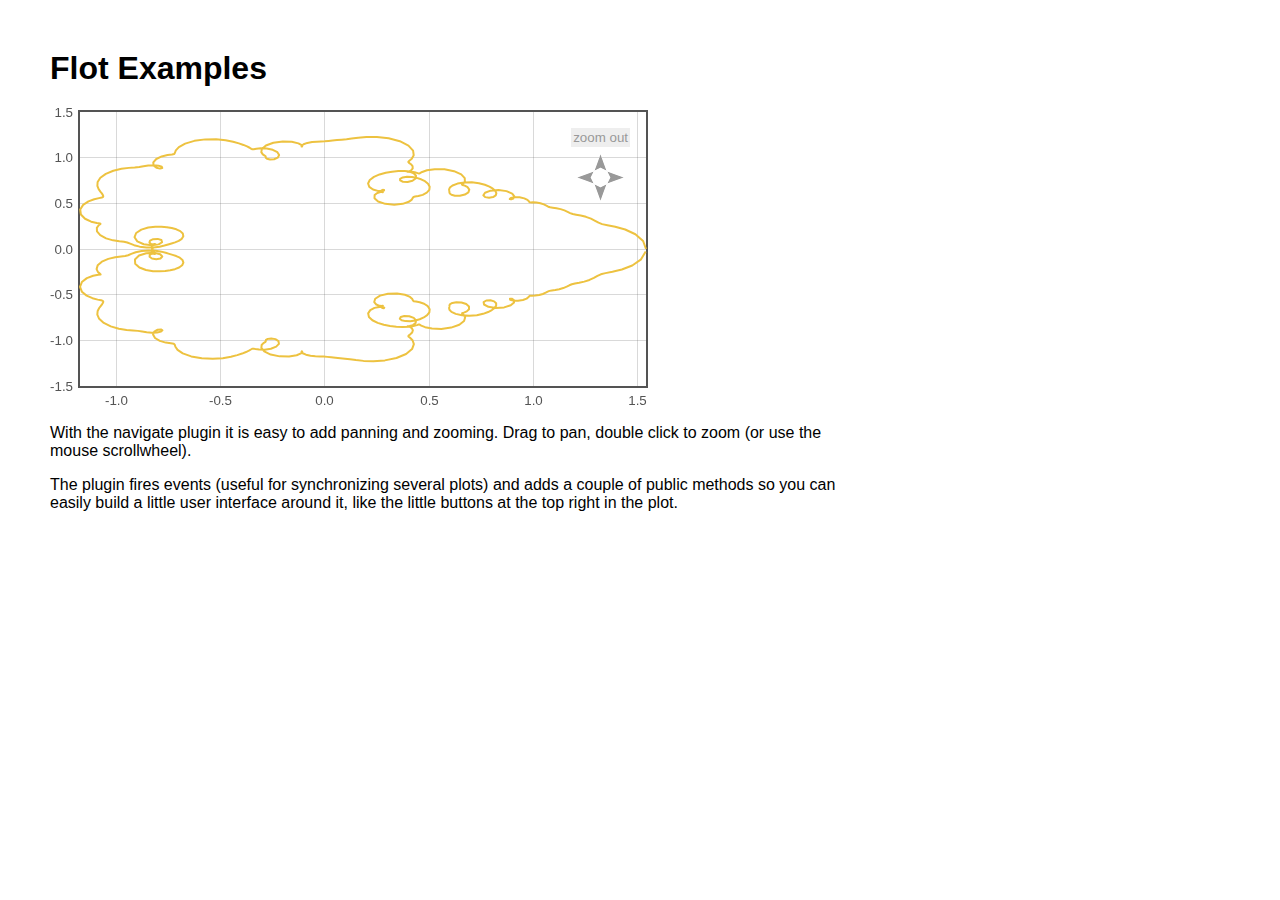
<file: WebRoot/lib/flot/examples/navigate.html>
<!DOCTYPE HTML PUBLIC "-//W3C//DTD HTML 4.01 Transitional//EN" "http://www.w3.org/TR/html4/loose.dtd">
<html>
 <head>
    <meta http-equiv="Content-Type" content="text/html; charset=utf-8">
    <title>Flot Examples</title>
    <link href="layout.css" rel="stylesheet" type="text/css">
    <!--[if lte IE 8]><script language="javascript" type="text/javascript" src="../excanvas.min.js"></script><![endif]-->
    <script language="javascript" type="text/javascript" src="../jquery.js"></script>
    <script language="javascript" type="text/javascript" src="../jquery.flot.js"></script>
    <script language="javascript" type="text/javascript" src="../jquery.flot.navigate.js"></script>
    <style type="text/css">
    #placeholder .button {
        position: absolute;
        cursor: pointer;
    }
    #placeholder div.button {
        font-size: smaller;
        color: #999;
        background-color: #eee;
        padding: 2px;
    }
    .message {
        padding-left: 50px;
        font-size: smaller;
    }
    </style>
 </head>
 <body>
    <h1>Flot Examples</h1>

    <div id="placeholder" style="width:600px;height:300px;"></div>

    <p class="message"></p>

    <p>With the navigate plugin it is easy to add panning and zooming.
    Drag to pan, double click to zoom (or use the mouse scrollwheel).</p>

    <p>The plugin fires events (useful for synchronizing several
    plots) and adds a couple of public methods so you can easily build
    a little user interface around it, like the little buttons at the
    top right in the plot.</p>
    

<script type="text/javascript">
$(function () {
    // generate data set from a parametric function with a fractal
    // look
    function sumf(f, t, m) {
        var res = 0;
        for (var i = 1; i < m; ++i)
            res += f(i * i * t) / (i * i);
        return res;
    }
    
    var d1 = [];
    for (var t = 0; t <= 2 * Math.PI; t += 0.01)
        d1.push([sumf(Math.cos, t, 10), sumf(Math.sin, t, 10)]);
    var data = [ d1 ];

    
    var placeholder = $("#placeholder");
    var options = {
        series: { lines: { show: true }, shadowSize: 0 },
        xaxis: { zoomRange: [0.1, 10], panRange: [-10, 10] },
        yaxis: { zoomRange: [0.1, 10], panRange: [-10, 10] },
        zoom: {
            interactive: true
        },
        pan: {
            interactive: true
        }
    };

    var plot = $.plot(placeholder, data, options);

    // show pan/zoom messages to illustrate events 
    placeholder.bind('plotpan', function (event, plot) {
        var axes = plot.getAxes();
        $(".message").html("Panning to x: "  + axes.xaxis.min.toFixed(2)
                           + " &ndash; " + axes.xaxis.max.toFixed(2)
                           + " and y: " + axes.yaxis.min.toFixed(2)
                           + " &ndash; " + axes.yaxis.max.toFixed(2));
    });

    placeholder.bind('plotzoom', function (event, plot) {
        var axes = plot.getAxes();
        $(".message").html("Zooming to x: "  + axes.xaxis.min.toFixed(2)
                           + " &ndash; " + axes.xaxis.max.toFixed(2)
                           + " and y: " + axes.yaxis.min.toFixed(2)
                           + " &ndash; " + axes.yaxis.max.toFixed(2));
    });

    // add zoom out button 
    $('<div class="button" style="right:20px;top:20px">zoom out</div>').appendTo(placeholder).click(function (e) {
        e.preventDefault();
        plot.zoomOut();
    });

    // and add panning buttons
    
    // little helper for taking the repetitive work out of placing
    // panning arrows
    function addArrow(dir, right, top, offset) {
        $('<img class="button" src="arrow-' + dir + '.gif" style="right:' + right + 'px;top:' + top + 'px">').appendTo(placeholder).click(function (e) {
            e.preventDefault();
            plot.pan(offset);
        });
    }

    addArrow('left', 55, 60, { left: -100 });
    addArrow('right', 25, 60, { left: 100 });
    addArrow('up', 40, 45, { top: -100 });
    addArrow('down', 40, 75, { top: 100 });
});
</script>

 </body>
</html>
</file>
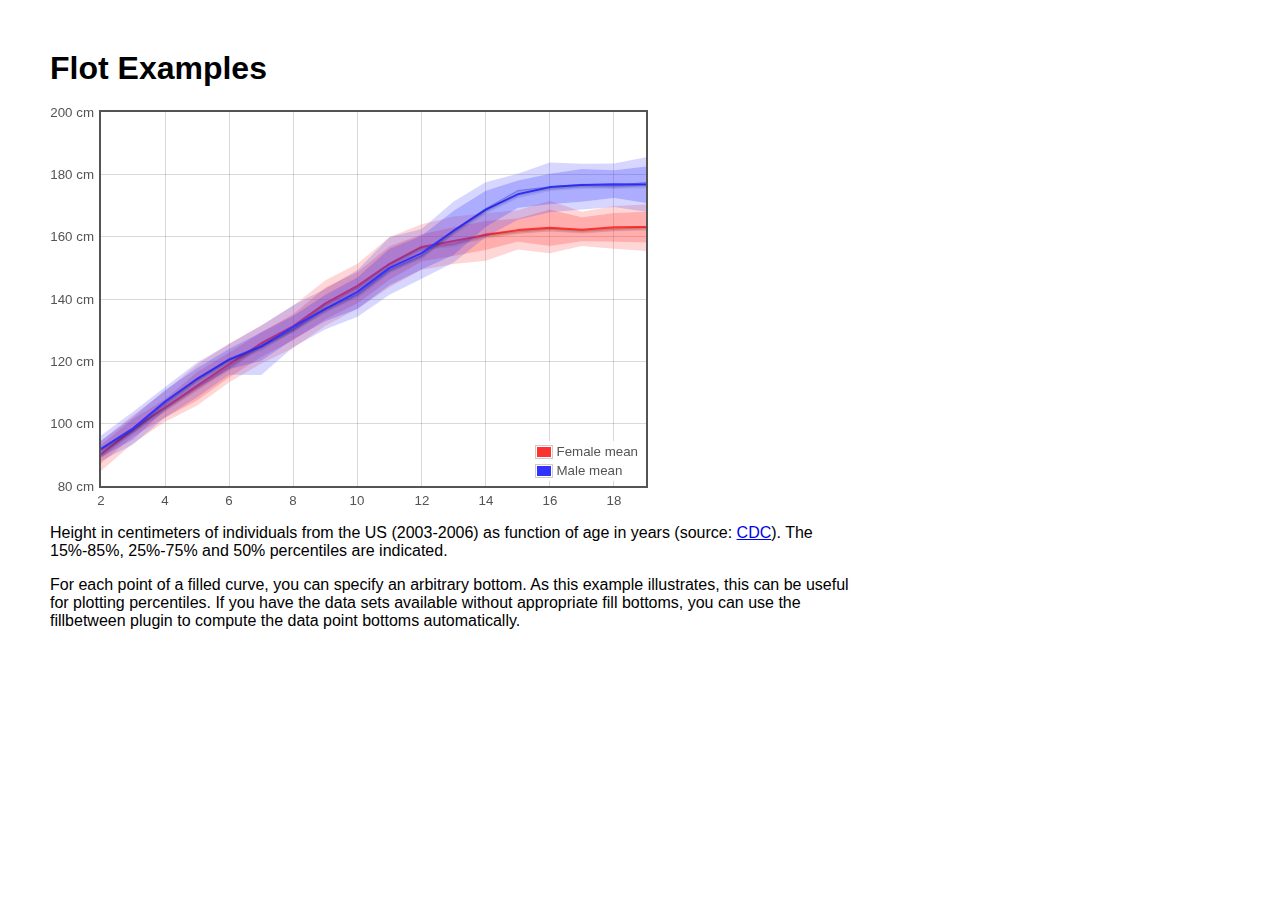
<file: WebRoot/lib/flot/examples/percentiles.html>
<!DOCTYPE HTML PUBLIC "-//W3C//DTD HTML 4.01 Transitional//EN" "http://www.w3.org/TR/html4/loose.dtd">
<html>
 <head>
    <meta http-equiv="Content-Type" content="text/html; charset=utf-8">
    <title>Flot Examples</title>
    <link href="layout.css" rel="stylesheet" type="text/css">
    <!--[if lte IE 8]><script language="javascript" type="text/javascript" src="../excanvas.min.js"></script><![endif]-->
    <script language="javascript" type="text/javascript" src="../jquery.js"></script>
    <script language="javascript" type="text/javascript" src="../jquery.flot.js"></script>
    <script language="javascript" type="text/javascript" src="../jquery.flot.fillbetween.js"></script>
 </head>
    <body>
    <h1>Flot Examples</h1>

    <div id="placeholder" style="width:600px;height:400px;"></div>

    <p>Height in centimeters of individuals from the US (2003-2006) as function of
    age in years (source: <a href="http://www.cdc.gov/nchs/data/nhsr/nhsr010.pdf">CDC</a>).
    The 15%-85%, 25%-75% and 50% percentiles are indicated.</p>

    <p>For each point of a filled curve, you can specify an arbitrary
    bottom. As this example illustrates, this can be useful for
    plotting percentiles. If you have the data sets available without
    appropriate fill bottoms, you can use the fillbetween plugin to
    compute the data point bottoms automatically.</p>
    
<script type="text/javascript">
$(function () {
    var males = {'15%': [[2, 88.0], [3, 93.3], [4, 102.0], [5, 108.5], [6, 115.7], [7, 115.6], [8, 124.6], [9, 130.3], [10, 134.3], [11, 141.4], [12, 146.5], [13, 151.7], [14, 159.9], [15, 165.4], [16, 167.8], [17, 168.7], [18, 169.5], [19, 168.0]], '90%': [[2, 96.8], [3, 105.2], [4, 113.9], [5, 120.8], [6, 127.0], [7, 133.1], [8, 139.1], [9, 143.9], [10, 151.3], [11, 161.1], [12, 164.8], [13, 173.5], [14, 179.0], [15, 182.0], [16, 186.9], [17, 185.2], [18, 186.3], [19, 186.6]], '25%': [[2, 89.2], [3, 94.9], [4, 104.4], [5, 111.4], [6, 117.5], [7, 120.2], [8, 127.1], [9, 132.9], [10, 136.8], [11, 144.4], [12, 149.5], [13, 154.1], [14, 163.1], [15, 169.2], [16, 170.4], [17, 171.2], [18, 172.4], [19, 170.8]], '10%': [[2, 86.9], [3, 92.6], [4, 99.9], [5, 107.0], [6, 114.0], [7, 113.5], [8, 123.6], [9, 129.2], [10, 133.0], [11, 140.6], [12, 145.2], [13, 149.7], [14, 158.4], [15, 163.5], [16, 166.9], [17, 167.5], [18, 167.1], [19, 165.3]], 'mean': [[2, 91.9], [3, 98.5], [4, 107.1], [5, 114.4], [6, 120.6], [7, 124.7], [8, 131.1], [9, 136.8], [10, 142.3], [11, 150.0], [12, 154.7], [13, 161.9], [14, 168.7], [15, 173.6], [16, 175.9], [17, 176.6], [18, 176.8], [19, 176.7]], '75%': [[2, 94.5], [3, 102.1], [4, 110.8], [5, 117.9], [6, 124.0], [7, 129.3], [8, 134.6], [9, 141.4], [10, 147.0], [11, 156.1], [12, 160.3], [13, 168.3], [14, 174.7], [15, 178.0], [16, 180.2], [17, 181.7], [18, 181.3], [19, 182.5]], '85%': [[2, 96.2], [3, 103.8], [4, 111.8], [5, 119.6], [6, 125.6], [7, 131.5], [8, 138.0], [9, 143.3], [10, 149.3], [11, 159.8], [12, 162.5], [13, 171.3], [14, 177.5], [15, 180.2], [16, 183.8], [17, 183.4], [18, 183.5], [19, 185.5]], '50%': [[2, 91.9], [3, 98.2], [4, 106.8], [5, 114.6], [6, 120.8], [7, 125.2], [8, 130.3], [9, 137.1], [10, 141.5], [11, 149.4], [12, 153.9], [13, 162.2], [14, 169.0], [15, 174.8], [16, 176.0], [17, 176.8], [18, 176.4], [19, 177.4]]};
    var females = {'15%': [[2, 84.8], [3, 93.7], [4, 100.6], [5, 105.8], [6, 113.3], [7, 119.3], [8, 124.3], [9, 131.4], [10, 136.9], [11, 143.8], [12, 149.4], [13, 151.2], [14, 152.3], [15, 155.9], [16, 154.7], [17, 157.0], [18, 156.1], [19, 155.4]], '90%': [[2, 95.6], [3, 104.1], [4, 111.9], [5, 119.6], [6, 127.6], [7, 133.1], [8, 138.7], [9, 147.1], [10, 152.8], [11, 161.3], [12, 166.6], [13, 167.9], [14, 169.3], [15, 170.1], [16, 172.4], [17, 169.2], [18, 171.1], [19, 172.4]], '25%': [[2, 87.2], [3, 95.9], [4, 101.9], [5, 107.4], [6, 114.8], [7, 121.4], [8, 126.8], [9, 133.4], [10, 138.6], [11, 146.2], [12, 152.0], [13, 153.8], [14, 155.7], [15, 158.4], [16, 157.0], [17, 158.5], [18, 158.4], [19, 158.1]], '10%': [[2, 84.0], [3, 91.9], [4, 99.2], [5, 105.2], [6, 112.7], [7, 118.0], [8, 123.3], [9, 130.2], [10, 135.0], [11, 141.1], [12, 148.3], [13, 150.0], [14, 150.7], [15, 154.3], [16, 153.6], [17, 155.6], [18, 154.7], [19, 153.1]], 'mean': [[2, 90.2], [3, 98.3], [4, 105.2], [5, 112.2], [6, 119.0], [7, 125.8], [8, 131.3], [9, 138.6], [10, 144.2], [11, 151.3], [12, 156.7], [13, 158.6], [14, 160.5], [15, 162.1], [16, 162.9], [17, 162.2], [18, 163.0], [19, 163.1]], '75%': [[2, 93.2], [3, 101.5], [4, 107.9], [5, 116.6], [6, 122.8], [7, 129.3], [8, 135.2], [9, 143.7], [10, 148.7], [11, 156.9], [12, 160.8], [13, 163.0], [14, 165.0], [15, 165.8], [16, 168.7], [17, 166.2], [18, 167.6], [19, 168.0]], '85%': [[2, 94.5], [3, 102.8], [4, 110.4], [5, 119.0], [6, 125.7], [7, 131.5], [8, 137.9], [9, 146.0], [10, 151.3], [11, 159.9], [12, 164.0], [13, 166.5], [14, 167.5], [15, 168.5], [16, 171.5], [17, 168.0], [18, 169.8], [19, 170.3]], '50%': [[2, 90.2], [3, 98.1], [4, 105.2], [5, 111.7], [6, 118.2], [7, 125.6], [8, 130.5], [9, 138.3], [10, 143.7], [11, 151.4], [12, 156.7], [13, 157.7], [14, 161.0], [15, 162.0], [16, 162.8], [17, 162.2], [18, 162.8], [19, 163.3]]};

    var dataset = [
       { label: 'Female mean', data: females['mean'], lines: { show: true }, color: "rgb(255,50,50)" },
       { id: 'f15%', data: females['15%'], lines: { show: true, lineWidth: 0, fill: false }, color: "rgb(255,50,50)" },
       { id: 'f25%', data: females['25%'], lines: { show: true, lineWidth: 0, fill: 0.2 }, color: "rgb(255,50,50)", fillBetween: 'f15%' },
       { id: 'f50%', data: females['50%'], lines: { show: true, lineWidth: 0.5, fill: 0.4, shadowSize: 0 }, color: "rgb(255,50,50)", fillBetween: 'f25%' },
       { id: 'f75%', data: females['75%'], lines: { show: true, lineWidth: 0, fill: 0.4 }, color: "rgb(255,50,50)", fillBetween: 'f50%' },
       { id: 'f85%', data: females['85%'], lines: { show: true, lineWidth: 0, fill: 0.2 }, color: "rgb(255,50,50)", fillBetween: 'f75%' },
       
       { label: 'Male mean', data: males['mean'], lines: { show: true }, color: "rgb(50,50,255)" },
       { id: 'm15%', data: males['15%'], lines: { show: true, lineWidth: 0, fill: false }, color: "rgb(50,50,255)" },
       { id: 'm25%', data: males['25%'], lines: { show: true, lineWidth: 0, fill: 0.2 }, color: "rgb(50,50,255)", fillBetween: 'm15%' },
       { id: 'm50%', data: males['50%'], lines: { show: true, lineWidth: 0.5, fill: 0.4, shadowSize: 0 }, color: "rgb(50,50,255)", fillBetween: 'm25%' },
       { id: 'm75%', data: males['75%'], lines: { show: true, lineWidth: 0, fill: 0.4 }, color: "rgb(50,50,255)", fillBetween: 'm50%' },
       { id: 'm85%', data: males['85%'], lines: { show: true, lineWidth: 0, fill: 0.2 }, color: "rgb(50,50,255)", fillBetween: 'm75%' }
    ]

    $.plot($("#placeholder"), dataset, {
            xaxis: { tickDecimals: 0 },
            yaxis: { tickFormatter: function (v) { return v + " cm"; } },
            legend: { position: 'se' }
        });
});
</script>

 </body>
</html>
</file>
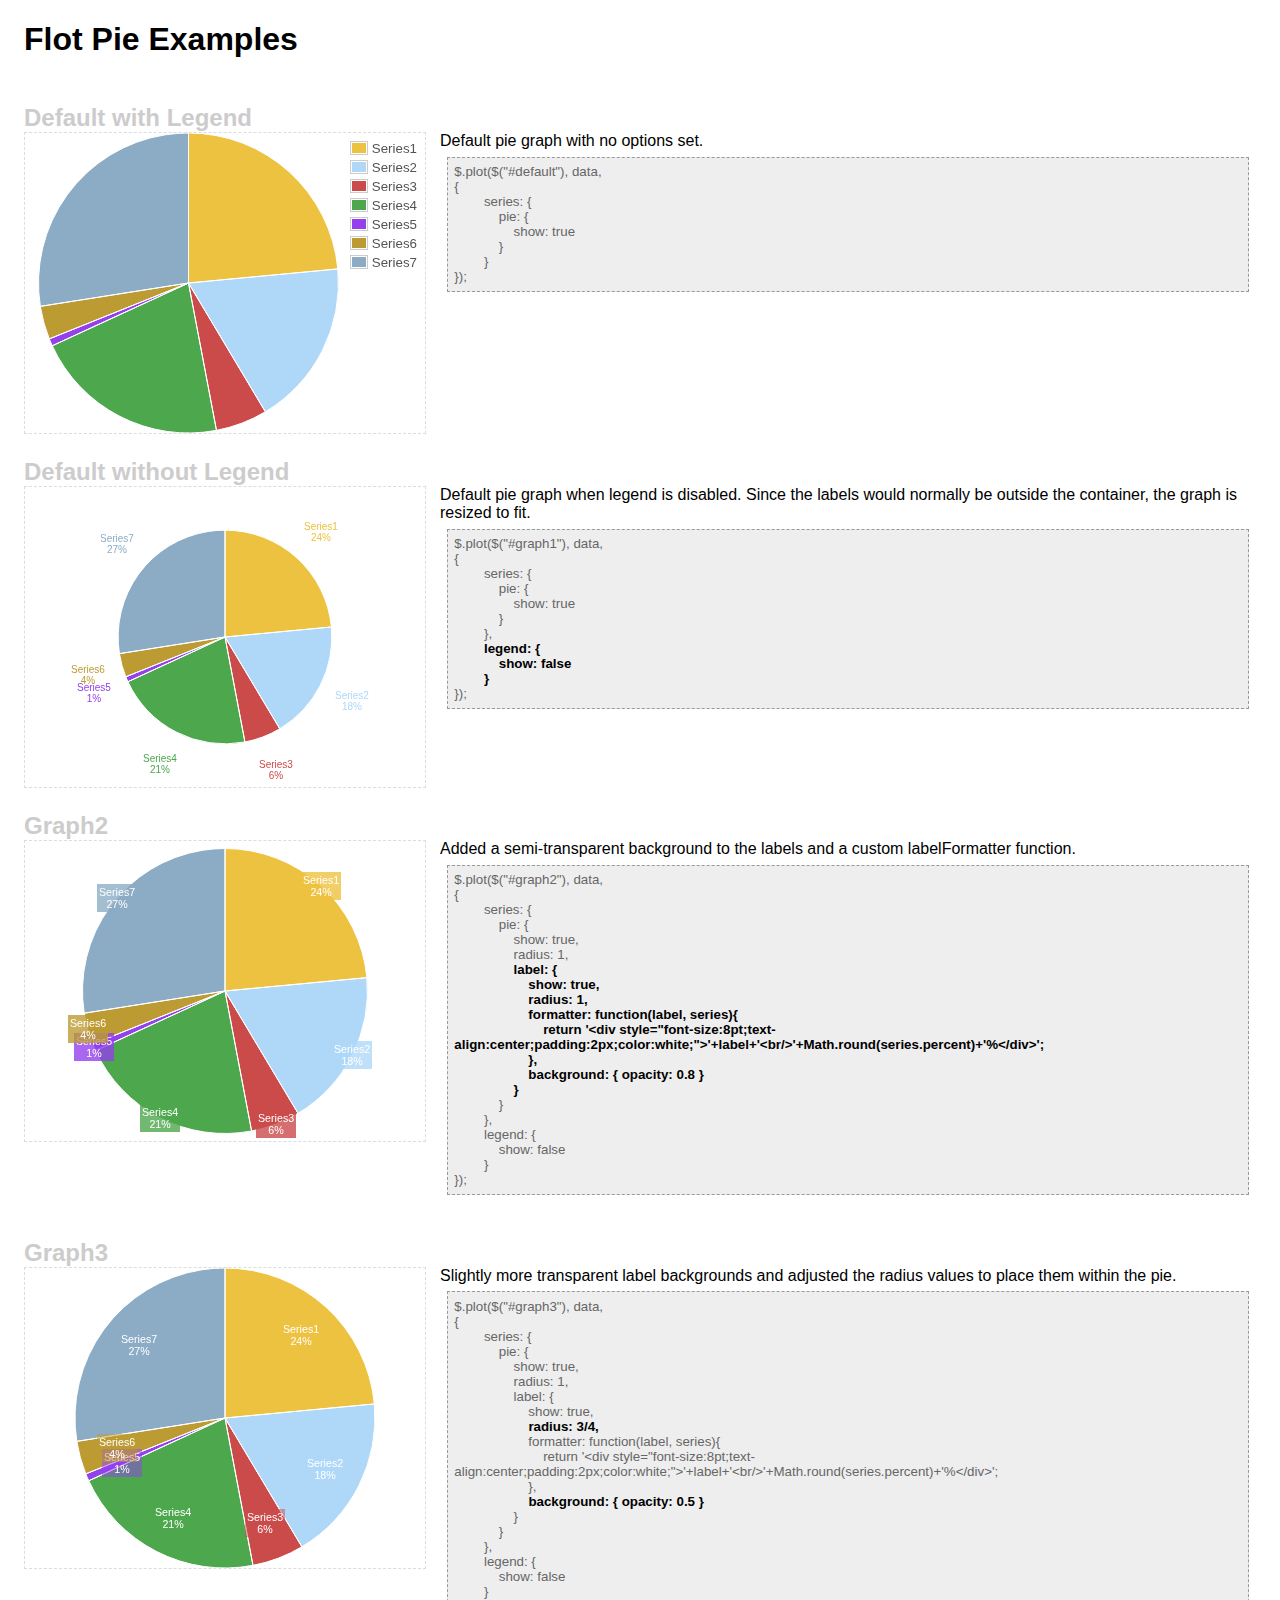
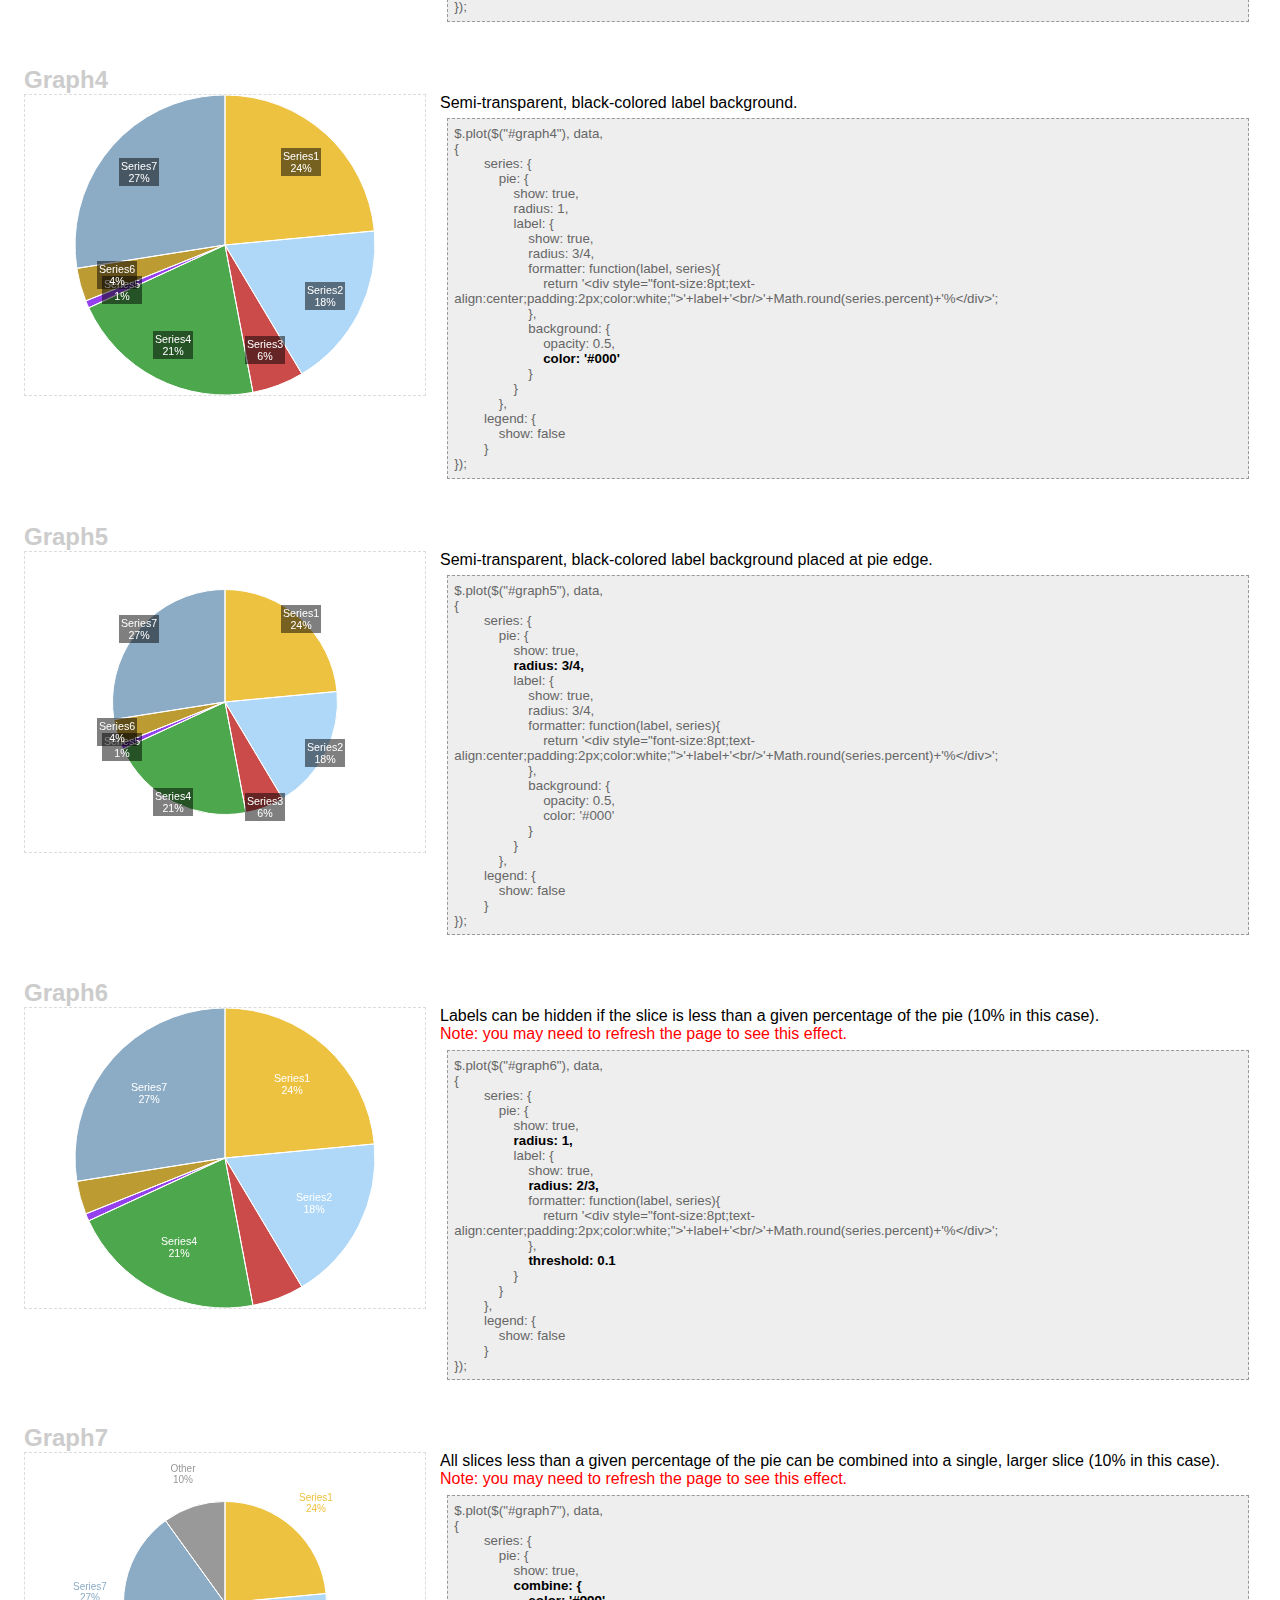
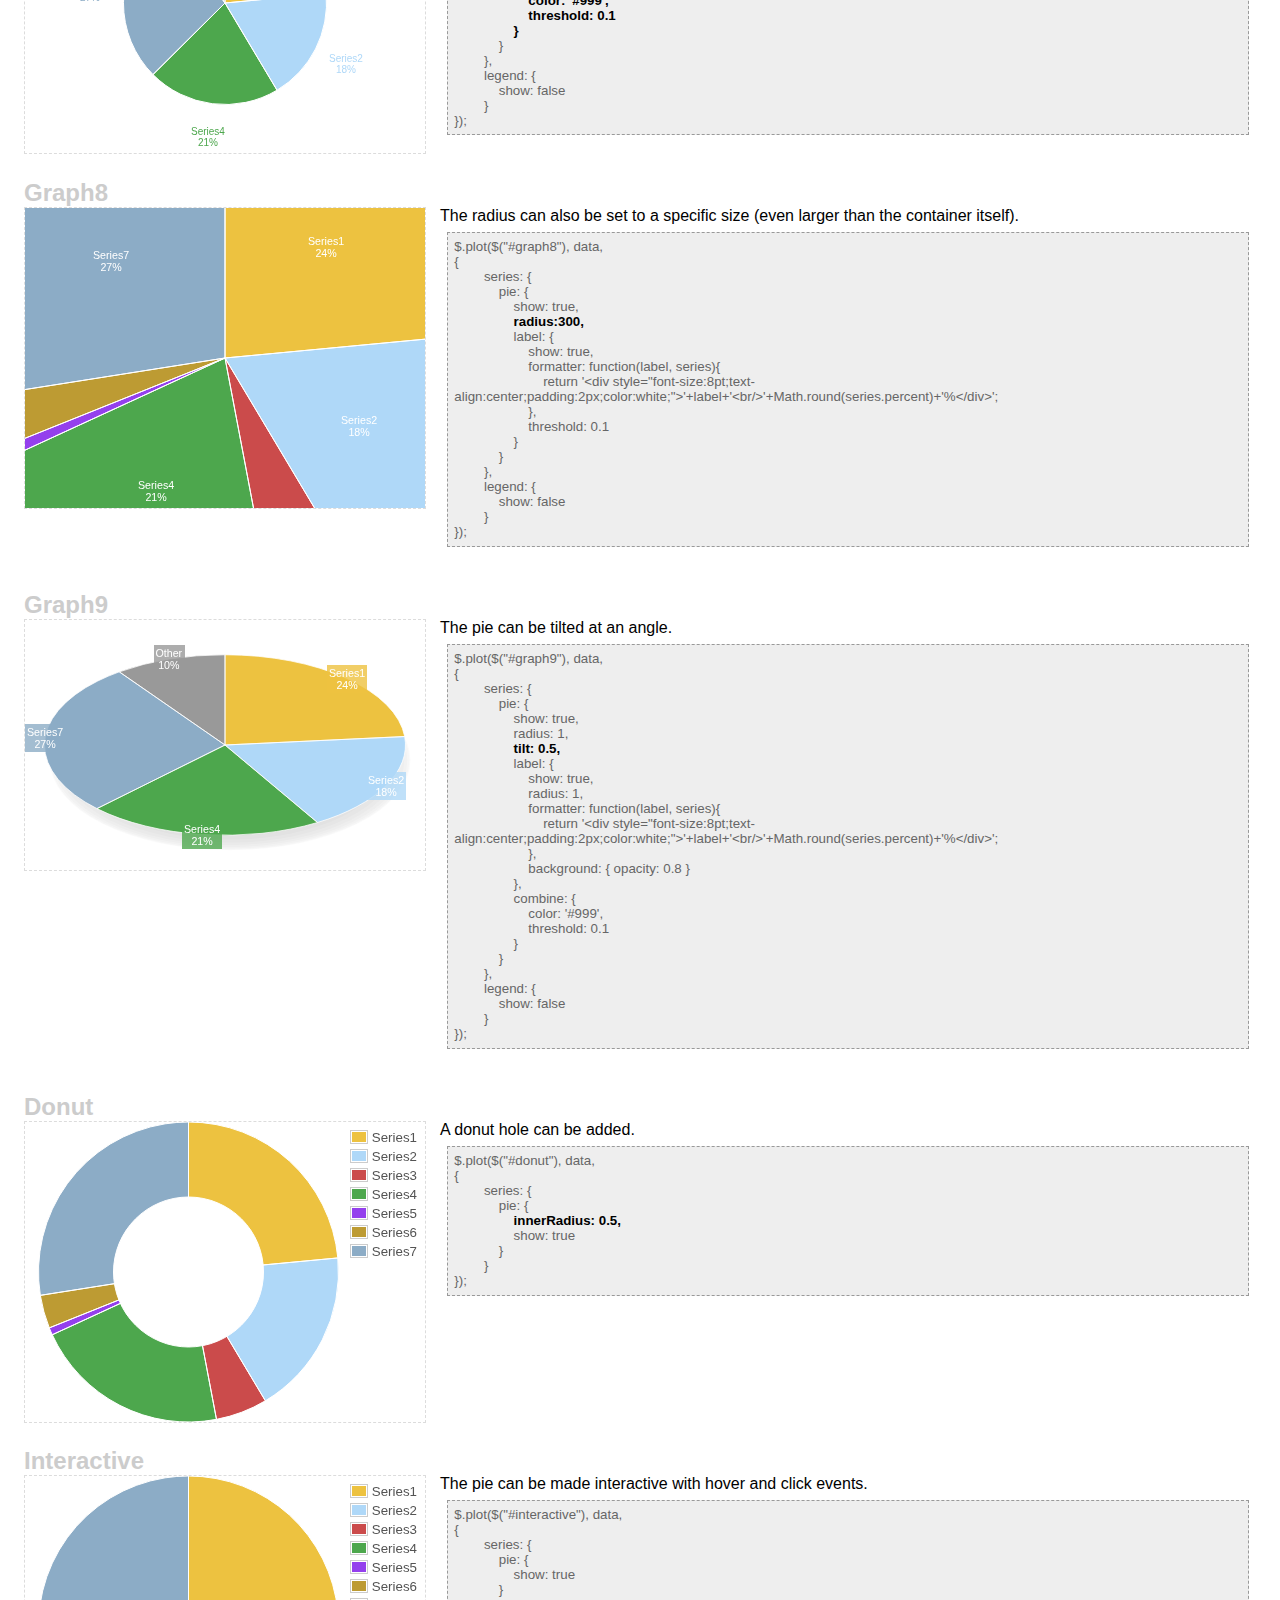
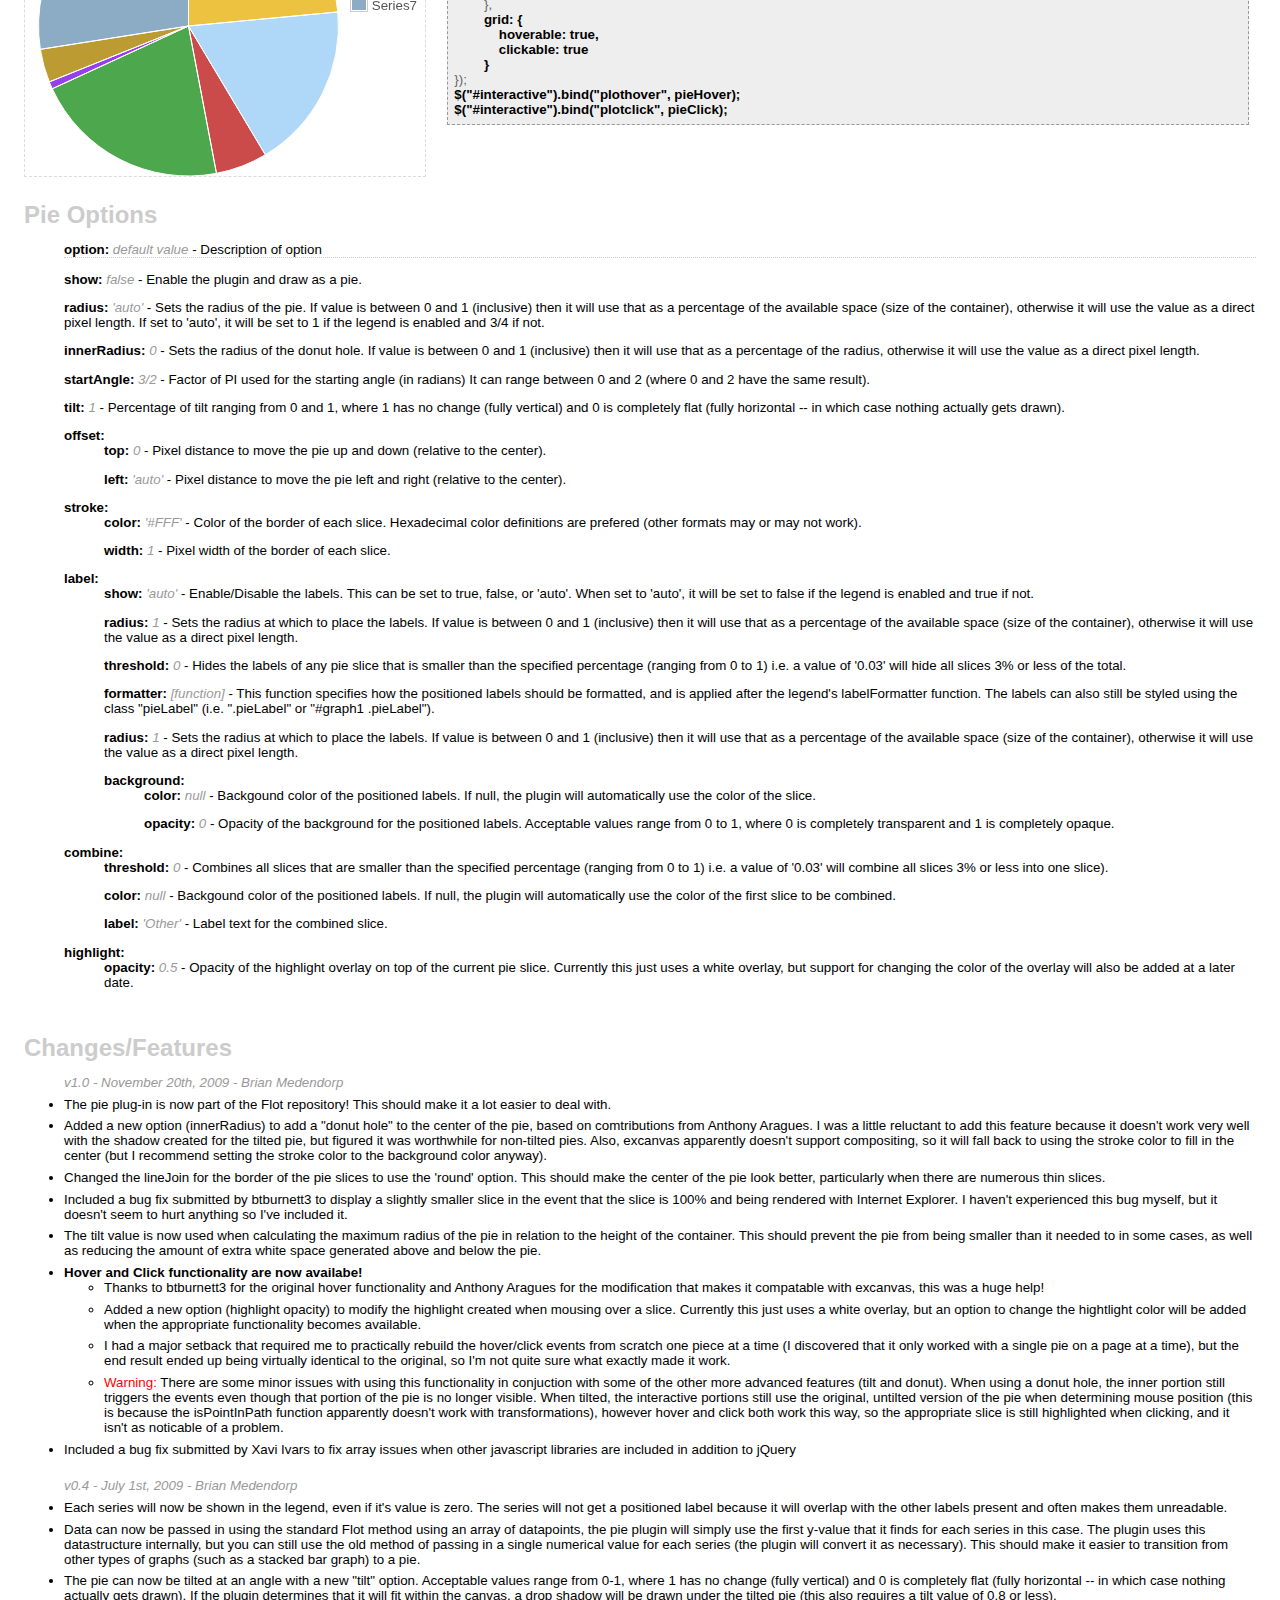
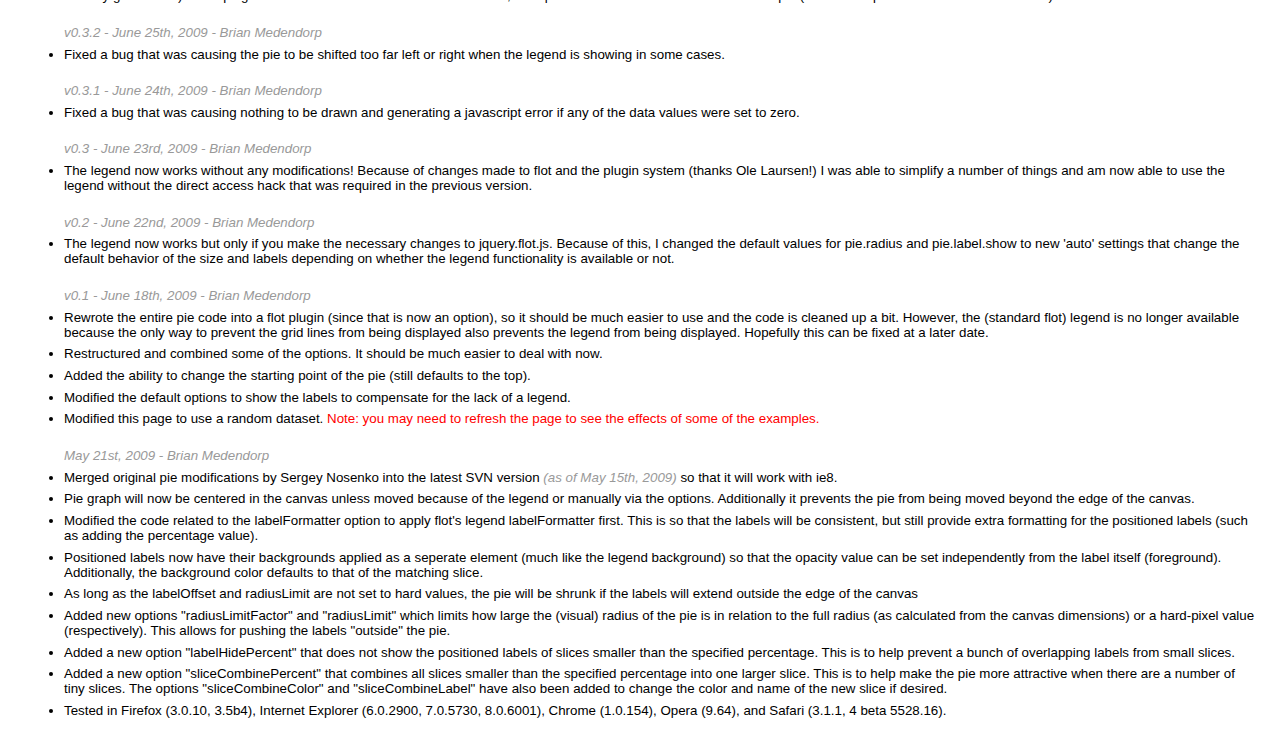
<file: WebRoot/lib/flot/examples/pie.html>
<!DOCTYPE HTML PUBLIC "-//W3C//DTD HTML 4.01 Transitional//EN" "http://www.w3.org/TR/html4/loose.dtd">
<html>
 <head>
    <meta http-equiv="Content-Type" content="text/html; charset=utf-8">
    <title>Flot Pie Examples</title>
	<!--[if lte IE 8]><script language="javascript" type="text/javascript" src="../excanvas.min.js"></script><![endif]-->
    <script language="javascript" type="text/javascript" src="../jquery.js"></script>
	<script language="javascript" type="text/javascript" src="../jquery.flot.js"></script>
    <script language="javascript" type="text/javascript" src="../jquery.flot.pie.js"></script>
	
<script type="text/javascript">
$(function () {
	// data
	/*var data = [
		{ label: "Series1",  data: 10},
		{ label: "Series2",  data: 30},
		{ label: "Series3",  data: 90},
		{ label: "Series4",  data: 70},
		{ label: "Series5",  data: 80},
		{ label: "Series6",  data: 110}
	];*/
	/*var data = [
		{ label: "Series1",  data: [[1,10]]},
		{ label: "Series2",  data: [[1,30]]},
		{ label: "Series3",  data: [[1,90]]},
		{ label: "Series4",  data: [[1,70]]},
		{ label: "Series5",  data: [[1,80]]},
		{ label: "Series6",  data: [[1,0]]}
	];*/
	var data = [];
	var series = Math.floor(Math.random()*10)+1;
	for( var i = 0; i<series; i++)
	{
		data[i] = { label: "Series"+(i+1), data: Math.floor(Math.random()*100)+1 }
	}

	// DEFAULT
    $.plot($("#default"), data, 
	{
		series: {
			pie: { 
				show: true
			}
		}
	});
	
	// GRAPH 1
	$.plot($("#graph1"), data, 
	{
		series: {
			pie: { 
				show: true
			}
		},
		legend: {
			show: false
		}
	});
	
	// GRAPH 2
	$.plot($("#graph2"), data, 
	{
		series: {
			pie: { 
				show: true,
				radius: 1,
				label: {
					show: true,
					radius: 1,
					formatter: function(label, series){
						return '<div style="font-size:8pt;text-align:center;padding:2px;color:white;">'+label+'<br/>'+Math.round(series.percent)+'%</div>';
					},
					background: { opacity: 0.8 }
				}
			}
		},
		legend: {
			show: false
		}
	});
	
	// GRAPH 3
	$.plot($("#graph3"), data, 
	{
		series: {
			pie: { 
				show: true,
				radius: 1,
				label: {
					show: true,
					radius: 3/4,
					formatter: function(label, series){
						return '<div style="font-size:8pt;text-align:center;padding:2px;color:white;">'+label+'<br/>'+Math.round(series.percent)+'%</div>';
					},
					background: { opacity: 0.5 }
				}
			}
		},
		legend: {
			show: false
		}
	});
	
	// GRAPH 4
	$.plot($("#graph4"), data, 
	{
		series: {
			pie: { 
				show: true,
				radius: 1,
				label: {
					show: true,
					radius: 3/4,
					formatter: function(label, series){
						return '<div style="font-size:8pt;text-align:center;padding:2px;color:white;">'+label+'<br/>'+Math.round(series.percent)+'%</div>';
					},
					background: { 
						opacity: 0.5,
						color: '#000'
					}
				}
			}
		},
		legend: {
			show: false
		}
	});
	
	// GRAPH 5
	$.plot($("#graph5"), data, 
	{
		series: {
			pie: { 
				show: true,
				radius: 3/4,
				label: {
					show: true,
					radius: 3/4,
					formatter: function(label, series){
						return '<div style="font-size:8pt;text-align:center;padding:2px;color:white;">'+label+'<br/>'+Math.round(series.percent)+'%</div>';
					},
					background: { 
						opacity: 0.5,
						color: '#000'
					}
				}
			}
		},
		legend: {
			show: false
		}
	});
	
	// GRAPH 6
	$.plot($("#graph6"), data, 
	{
		series: {
			pie: { 
				show: true,
				radius: 1,
				label: {
					show: true,
					radius: 2/3,
					formatter: function(label, series){
						return '<div style="font-size:8pt;text-align:center;padding:2px;color:white;">'+label+'<br/>'+Math.round(series.percent)+'%</div>';
					},
					threshold: 0.1
				}
			}
		},
		legend: {
			show: false
		}
	});
	
	// GRAPH 7
	$.plot($("#graph7"), data, 
	{
		series: {
			pie: { 
				show: true,
				combine: {
					color: '#999',
					threshold: 0.1
				}
			}
		},
		legend: {
			show: false
		}
	});
	
	// GRAPH 8
	$.plot($("#graph8"), data, 
	{
		series: {
			pie: { 
				show: true,
				radius:300,
				label: {
					show: true,
					formatter: function(label, series){
						return '<div style="font-size:8pt;text-align:center;padding:2px;color:white;">'+label+'<br/>'+Math.round(series.percent)+'%</div>';
					},
					threshold: 0.1
				}
			}
		},
		legend: {
			show: false
		}
	});
	
	// GRAPH 9
	$.plot($("#graph9"), data, 
	{
		series: {
			pie: { 
				show: true,
				radius: 1,
				tilt: 0.5,
				label: {
					show: true,
					radius: 1,
					formatter: function(label, series){
						return '<div style="font-size:8pt;text-align:center;padding:2px;color:white;">'+label+'<br/>'+Math.round(series.percent)+'%</div>';
					},
					background: { opacity: 0.8 }
				},
				combine: {
					color: '#999',
					threshold: 0.1
				}
			}
		},
		legend: {
			show: false
		}
	});
	
	// DONUT
    $.plot($("#donut"), data, 
	{
		series: {
			pie: { 
				innerRadius: 0.5,
				show: true
			}
		}
	});

	// INTERACTIVE
    $.plot($("#interactive"), data, 
	{
		series: {
			pie: { 
				show: true
			}
		},
		grid: {
			hoverable: true,
			clickable: true
		}
	});
	$("#interactive").bind("plothover", pieHover);
	$("#interactive").bind("plotclick", pieClick);

});

function pieHover(event, pos, obj) 
{
	if (!obj)
                return;
	percent = parseFloat(obj.series.percent).toFixed(2);
	$("#hover").html('<span style="font-weight: bold; color: '+obj.series.color+'">'+obj.series.label+' ('+percent+'%)</span>');
}

function pieClick(event, pos, obj) 
{
	if (!obj)
                return;
	percent = parseFloat(obj.series.percent).toFixed(2);
	alert(''+obj.series.label+': '+percent+'%');
}
</script>
	<style type="text/css">
		* {
		  font-family: sans-serif;
		}
		
		body
		{
			padding: 0 1em 1em 1em;
		}
		
		div.graph
		{
			width: 400px;
			height: 300px;
			float: left;
			border: 1px dashed gainsboro;
		}
		
		label
		{
			display: block;
			margin-left: 400px;
			padding-left: 1em;
		}
		
		h2
		{
			padding-top: 1em;
			margin-bottom: 0;
			clear: both;
			color: #ccc;
		}
		
		code
		{
			display: block;
			background-color: #eee;
			border: 1px dashed #999;
			padding: 0.5em;
			margin: 0.5em;
			color: #666;
			font-size: 10pt;
		}
		
		code b
		{
			color: black;
		}
		
		ul
		{
			font-size: 10pt;
		}
		
		ul li
		{
			margin-bottom: 0.5em;
		}
		
		ul.options li
		{
			list-style: none;
			margin-bottom: 1em;
		}
		
		ul li i
		{
			color: #999;
		}
	</style>
 </head>
    <body>
    <h1>Flot Pie Examples</h1>

	<h2>Default with Legend</h2>
    <div id="default" class="graph"></div>
	<label for="default">
		Default pie graph with no options set.
		<code>
$.plot($("#default"), data,<br/>
{<br/>
&nbsp;&nbsp;&nbsp;&nbsp;&nbsp;&nbsp;&nbsp;&nbsp;series: {<br/>
&nbsp;&nbsp;&nbsp;&nbsp;&nbsp;&nbsp;&nbsp;&nbsp;&nbsp;&nbsp;&nbsp;&nbsp;pie: { <br/>
&nbsp;&nbsp;&nbsp;&nbsp;&nbsp;&nbsp;&nbsp;&nbsp;&nbsp;&nbsp;&nbsp;&nbsp;&nbsp;&nbsp;&nbsp;&nbsp;show: true<br/>
&nbsp;&nbsp;&nbsp;&nbsp;&nbsp;&nbsp;&nbsp;&nbsp;&nbsp;&nbsp;&nbsp;&nbsp;}<br/>
&nbsp;&nbsp;&nbsp;&nbsp;&nbsp;&nbsp;&nbsp;&nbsp;}<br/>
});<br/>
		</code>
	</label>

	<h2>Default without Legend</h2>
    <div id="graph1" class="graph"></div>
	<label for="graph1">
		Default pie graph when legend is disabled. Since the labels would normally be outside the container, the graph is resized to fit.
		<code>
$.plot($("#graph1"), data, <br/>
{<br/>
&nbsp;&nbsp;&nbsp;&nbsp;&nbsp;&nbsp;&nbsp;&nbsp;series: {<br/>
&nbsp;&nbsp;&nbsp;&nbsp;&nbsp;&nbsp;&nbsp;&nbsp;&nbsp;&nbsp;&nbsp;&nbsp;pie: { <br/>
&nbsp;&nbsp;&nbsp;&nbsp;&nbsp;&nbsp;&nbsp;&nbsp;&nbsp;&nbsp;&nbsp;&nbsp;&nbsp;&nbsp;&nbsp;&nbsp;show: true<br/>
&nbsp;&nbsp;&nbsp;&nbsp;&nbsp;&nbsp;&nbsp;&nbsp;&nbsp;&nbsp;&nbsp;&nbsp;}<br/>
&nbsp;&nbsp;&nbsp;&nbsp;&nbsp;&nbsp;&nbsp;&nbsp;},<br/>
&nbsp;&nbsp;&nbsp;&nbsp;&nbsp;&nbsp;&nbsp;&nbsp;<b>legend: {<br/>
&nbsp;&nbsp;&nbsp;&nbsp;&nbsp;&nbsp;&nbsp;&nbsp;&nbsp;&nbsp;&nbsp;&nbsp;show: false<br/>
&nbsp;&nbsp;&nbsp;&nbsp;&nbsp;&nbsp;&nbsp;&nbsp;}</b><br/>
});<br/>
		</code>
	</label>
	
	<h2>Graph2</h2>
    <div id="graph2" class="graph"></div>
	<label for="graph2">
		Added a semi-transparent background to the labels and a custom labelFormatter function.
		<code>
$.plot($("#graph2"), data, <br/>
{<br/>
&nbsp;&nbsp;&nbsp;&nbsp;&nbsp;&nbsp;&nbsp;&nbsp;series: {<br/>
&nbsp;&nbsp;&nbsp;&nbsp;&nbsp;&nbsp;&nbsp;&nbsp;&nbsp;&nbsp;&nbsp;&nbsp;pie: { <br/>
&nbsp;&nbsp;&nbsp;&nbsp;&nbsp;&nbsp;&nbsp;&nbsp;&nbsp;&nbsp;&nbsp;&nbsp;&nbsp;&nbsp;&nbsp;&nbsp;show: true,<br/>
&nbsp;&nbsp;&nbsp;&nbsp;&nbsp;&nbsp;&nbsp;&nbsp;&nbsp;&nbsp;&nbsp;&nbsp;&nbsp;&nbsp;&nbsp;&nbsp;radius: 1,<br/>
&nbsp;&nbsp;&nbsp;&nbsp;&nbsp;&nbsp;&nbsp;&nbsp;&nbsp;&nbsp;&nbsp;&nbsp;&nbsp;&nbsp;&nbsp;&nbsp;<b>label: {<br/>
&nbsp;&nbsp;&nbsp;&nbsp;&nbsp;&nbsp;&nbsp;&nbsp;&nbsp;&nbsp;&nbsp;&nbsp;&nbsp;&nbsp;&nbsp;&nbsp;&nbsp;&nbsp;&nbsp;&nbsp;show: true,<br/>
&nbsp;&nbsp;&nbsp;&nbsp;&nbsp;&nbsp;&nbsp;&nbsp;&nbsp;&nbsp;&nbsp;&nbsp;&nbsp;&nbsp;&nbsp;&nbsp;&nbsp;&nbsp;&nbsp;&nbsp;radius: 1,<br/>
&nbsp;&nbsp;&nbsp;&nbsp;&nbsp;&nbsp;&nbsp;&nbsp;&nbsp;&nbsp;&nbsp;&nbsp;&nbsp;&nbsp;&nbsp;&nbsp;&nbsp;&nbsp;&nbsp;&nbsp;formatter: function(label, series){<br/>
&nbsp;&nbsp;&nbsp;&nbsp;&nbsp;&nbsp;&nbsp;&nbsp;&nbsp;&nbsp;&nbsp;&nbsp;&nbsp;&nbsp;&nbsp;&nbsp;&nbsp;&nbsp;&nbsp;&nbsp;&nbsp;&nbsp;&nbsp;&nbsp;return '&lt;div style="font-size:8pt;text-align:center;padding:2px;color:white;"&gt;'+label+'&lt;br/&gt;'+Math.round(series.percent)+'%&lt;/div&gt;';<br/>
&nbsp;&nbsp;&nbsp;&nbsp;&nbsp;&nbsp;&nbsp;&nbsp;&nbsp;&nbsp;&nbsp;&nbsp;&nbsp;&nbsp;&nbsp;&nbsp;&nbsp;&nbsp;&nbsp;&nbsp;},<br/>
&nbsp;&nbsp;&nbsp;&nbsp;&nbsp;&nbsp;&nbsp;&nbsp;&nbsp;&nbsp;&nbsp;&nbsp;&nbsp;&nbsp;&nbsp;&nbsp;&nbsp;&nbsp;&nbsp;&nbsp;background: { opacity: 0.8 }<br/>
&nbsp;&nbsp;&nbsp;&nbsp;&nbsp;&nbsp;&nbsp;&nbsp;&nbsp;&nbsp;&nbsp;&nbsp;&nbsp;&nbsp;&nbsp;&nbsp;}</b><br/>
&nbsp;&nbsp;&nbsp;&nbsp;&nbsp;&nbsp;&nbsp;&nbsp;&nbsp;&nbsp;&nbsp;&nbsp;}<br/>
&nbsp;&nbsp;&nbsp;&nbsp;&nbsp;&nbsp;&nbsp;&nbsp;},<br/>
&nbsp;&nbsp;&nbsp;&nbsp;&nbsp;&nbsp;&nbsp;&nbsp;legend: {<br/>
&nbsp;&nbsp;&nbsp;&nbsp;&nbsp;&nbsp;&nbsp;&nbsp;&nbsp;&nbsp;&nbsp;&nbsp;show: false<br/>
&nbsp;&nbsp;&nbsp;&nbsp;&nbsp;&nbsp;&nbsp;&nbsp;}<br/>
});<br/>
		</code>
	</label>
	
	<h2>Graph3</h2>
    <div id="graph3" class="graph"></div>
	<label for="graph3">
		Slightly more transparent label backgrounds and adjusted the radius values to place them within the pie.
		<code>
$.plot($("#graph3"), data, <br/>
{<br/>
&nbsp;&nbsp;&nbsp;&nbsp;&nbsp;&nbsp;&nbsp;&nbsp;series: {<br/>
&nbsp;&nbsp;&nbsp;&nbsp;&nbsp;&nbsp;&nbsp;&nbsp;&nbsp;&nbsp;&nbsp;&nbsp;pie: { <br/>
&nbsp;&nbsp;&nbsp;&nbsp;&nbsp;&nbsp;&nbsp;&nbsp;&nbsp;&nbsp;&nbsp;&nbsp;&nbsp;&nbsp;&nbsp;&nbsp;show: true,<br/>
&nbsp;&nbsp;&nbsp;&nbsp;&nbsp;&nbsp;&nbsp;&nbsp;&nbsp;&nbsp;&nbsp;&nbsp;&nbsp;&nbsp;&nbsp;&nbsp;radius: 1,<br/>
&nbsp;&nbsp;&nbsp;&nbsp;&nbsp;&nbsp;&nbsp;&nbsp;&nbsp;&nbsp;&nbsp;&nbsp;&nbsp;&nbsp;&nbsp;&nbsp;label: {<br/>
&nbsp;&nbsp;&nbsp;&nbsp;&nbsp;&nbsp;&nbsp;&nbsp;&nbsp;&nbsp;&nbsp;&nbsp;&nbsp;&nbsp;&nbsp;&nbsp;&nbsp;&nbsp;&nbsp;&nbsp;show: true,<br/>
&nbsp;&nbsp;&nbsp;&nbsp;&nbsp;&nbsp;&nbsp;&nbsp;&nbsp;&nbsp;&nbsp;&nbsp;&nbsp;&nbsp;&nbsp;&nbsp;&nbsp;&nbsp;&nbsp;&nbsp;<b>radius: 3/4,</b><br/>
&nbsp;&nbsp;&nbsp;&nbsp;&nbsp;&nbsp;&nbsp;&nbsp;&nbsp;&nbsp;&nbsp;&nbsp;&nbsp;&nbsp;&nbsp;&nbsp;&nbsp;&nbsp;&nbsp;&nbsp;formatter: function(label, series){<br/>
&nbsp;&nbsp;&nbsp;&nbsp;&nbsp;&nbsp;&nbsp;&nbsp;&nbsp;&nbsp;&nbsp;&nbsp;&nbsp;&nbsp;&nbsp;&nbsp;&nbsp;&nbsp;&nbsp;&nbsp;&nbsp;&nbsp;&nbsp;&nbsp;return '&lt;div style="font-size:8pt;text-align:center;padding:2px;color:white;"&gt;'+label+'&lt;br/&gt;'+Math.round(series.percent)+'%&lt;/div&gt;';<br/>
&nbsp;&nbsp;&nbsp;&nbsp;&nbsp;&nbsp;&nbsp;&nbsp;&nbsp;&nbsp;&nbsp;&nbsp;&nbsp;&nbsp;&nbsp;&nbsp;&nbsp;&nbsp;&nbsp;&nbsp;},<br/>
&nbsp;&nbsp;&nbsp;&nbsp;&nbsp;&nbsp;&nbsp;&nbsp;&nbsp;&nbsp;&nbsp;&nbsp;&nbsp;&nbsp;&nbsp;&nbsp;&nbsp;&nbsp;&nbsp;&nbsp;<b>background: { opacity: 0.5 }</b><br/>
&nbsp;&nbsp;&nbsp;&nbsp;&nbsp;&nbsp;&nbsp;&nbsp;&nbsp;&nbsp;&nbsp;&nbsp;&nbsp;&nbsp;&nbsp;&nbsp;}<br/>
&nbsp;&nbsp;&nbsp;&nbsp;&nbsp;&nbsp;&nbsp;&nbsp;&nbsp;&nbsp;&nbsp;&nbsp;}<br/>
&nbsp;&nbsp;&nbsp;&nbsp;&nbsp;&nbsp;&nbsp;&nbsp;},<br/>
&nbsp;&nbsp;&nbsp;&nbsp;&nbsp;&nbsp;&nbsp;&nbsp;legend: {<br/>
&nbsp;&nbsp;&nbsp;&nbsp;&nbsp;&nbsp;&nbsp;&nbsp;&nbsp;&nbsp;&nbsp;&nbsp;show: false<br/>
&nbsp;&nbsp;&nbsp;&nbsp;&nbsp;&nbsp;&nbsp;&nbsp;}<br/>
});<br/>
		</code>
	</label>
	
	<h2>Graph4</h2>
    <div id="graph4" class="graph"></div>
	<label for="graph4">
		Semi-transparent, black-colored label background.
		<code>
$.plot($("#graph4"), data, <br/>
{<br/>
&nbsp;&nbsp;&nbsp;&nbsp;&nbsp;&nbsp;&nbsp;&nbsp;series: {<br/>
&nbsp;&nbsp;&nbsp;&nbsp;&nbsp;&nbsp;&nbsp;&nbsp;&nbsp;&nbsp;&nbsp;&nbsp;pie: { <br/>
&nbsp;&nbsp;&nbsp;&nbsp;&nbsp;&nbsp;&nbsp;&nbsp;&nbsp;&nbsp;&nbsp;&nbsp;&nbsp;&nbsp;&nbsp;&nbsp;show: true,<br/>
&nbsp;&nbsp;&nbsp;&nbsp;&nbsp;&nbsp;&nbsp;&nbsp;&nbsp;&nbsp;&nbsp;&nbsp;&nbsp;&nbsp;&nbsp;&nbsp;radius: 1,<br/>
&nbsp;&nbsp;&nbsp;&nbsp;&nbsp;&nbsp;&nbsp;&nbsp;&nbsp;&nbsp;&nbsp;&nbsp;&nbsp;&nbsp;&nbsp;&nbsp;label: {<br/>
&nbsp;&nbsp;&nbsp;&nbsp;&nbsp;&nbsp;&nbsp;&nbsp;&nbsp;&nbsp;&nbsp;&nbsp;&nbsp;&nbsp;&nbsp;&nbsp;&nbsp;&nbsp;&nbsp;&nbsp;show: true,<br/>
&nbsp;&nbsp;&nbsp;&nbsp;&nbsp;&nbsp;&nbsp;&nbsp;&nbsp;&nbsp;&nbsp;&nbsp;&nbsp;&nbsp;&nbsp;&nbsp;&nbsp;&nbsp;&nbsp;&nbsp;radius: 3/4,<br/>
&nbsp;&nbsp;&nbsp;&nbsp;&nbsp;&nbsp;&nbsp;&nbsp;&nbsp;&nbsp;&nbsp;&nbsp;&nbsp;&nbsp;&nbsp;&nbsp;&nbsp;&nbsp;&nbsp;&nbsp;formatter: function(label, series){<br/>
&nbsp;&nbsp;&nbsp;&nbsp;&nbsp;&nbsp;&nbsp;&nbsp;&nbsp;&nbsp;&nbsp;&nbsp;&nbsp;&nbsp;&nbsp;&nbsp;&nbsp;&nbsp;&nbsp;&nbsp;&nbsp;&nbsp;&nbsp;&nbsp;return '&lt;div style="font-size:8pt;text-align:center;padding:2px;color:white;"&gt;'+label+'&lt;br/&gt;'+Math.round(series.percent)+'%&lt;/div&gt;';<br/>
&nbsp;&nbsp;&nbsp;&nbsp;&nbsp;&nbsp;&nbsp;&nbsp;&nbsp;&nbsp;&nbsp;&nbsp;&nbsp;&nbsp;&nbsp;&nbsp;&nbsp;&nbsp;&nbsp;&nbsp;},<br/>
&nbsp;&nbsp;&nbsp;&nbsp;&nbsp;&nbsp;&nbsp;&nbsp;&nbsp;&nbsp;&nbsp;&nbsp;&nbsp;&nbsp;&nbsp;&nbsp;&nbsp;&nbsp;&nbsp;&nbsp;background: { <br/>
&nbsp;&nbsp;&nbsp;&nbsp;&nbsp;&nbsp;&nbsp;&nbsp;&nbsp;&nbsp;&nbsp;&nbsp;&nbsp;&nbsp;&nbsp;&nbsp;&nbsp;&nbsp;&nbsp;&nbsp;&nbsp;&nbsp;&nbsp;&nbsp;opacity: 0.5,<br/>
&nbsp;&nbsp;&nbsp;&nbsp;&nbsp;&nbsp;&nbsp;&nbsp;&nbsp;&nbsp;&nbsp;&nbsp;&nbsp;&nbsp;&nbsp;&nbsp;&nbsp;&nbsp;&nbsp;&nbsp;&nbsp;&nbsp;&nbsp;&nbsp;<b>color: '#000'</b><br/>
&nbsp;&nbsp;&nbsp;&nbsp;&nbsp;&nbsp;&nbsp;&nbsp;&nbsp;&nbsp;&nbsp;&nbsp;&nbsp;&nbsp;&nbsp;&nbsp;&nbsp;&nbsp;&nbsp;&nbsp;}<br/>
&nbsp;&nbsp;&nbsp;&nbsp;&nbsp;&nbsp;&nbsp;&nbsp;&nbsp;&nbsp;&nbsp;&nbsp;&nbsp;&nbsp;&nbsp;&nbsp;}<br/>
&nbsp;&nbsp;&nbsp;&nbsp;&nbsp;&nbsp;&nbsp;&nbsp;&nbsp;&nbsp;&nbsp;&nbsp;},<br/>
&nbsp;&nbsp;&nbsp;&nbsp;&nbsp;&nbsp;&nbsp;&nbsp;legend: {<br/>
&nbsp;&nbsp;&nbsp;&nbsp;&nbsp;&nbsp;&nbsp;&nbsp;&nbsp;&nbsp;&nbsp;&nbsp;show: false<br/>
&nbsp;&nbsp;&nbsp;&nbsp;&nbsp;&nbsp;&nbsp;&nbsp;}<br/>
});<br/>
		</code>
	</label>
	
	<h2>Graph5</h2>
    <div id="graph5" class="graph"></div>
	<label for="graph5">
		Semi-transparent, black-colored label background placed at pie edge.
		<code>
$.plot($("#graph5"), data, <br/>
{<br/>
&nbsp;&nbsp;&nbsp;&nbsp;&nbsp;&nbsp;&nbsp;&nbsp;series: {<br/>
&nbsp;&nbsp;&nbsp;&nbsp;&nbsp;&nbsp;&nbsp;&nbsp;&nbsp;&nbsp;&nbsp;&nbsp;pie: { <br/>
&nbsp;&nbsp;&nbsp;&nbsp;&nbsp;&nbsp;&nbsp;&nbsp;&nbsp;&nbsp;&nbsp;&nbsp;&nbsp;&nbsp;&nbsp;&nbsp;show: true,<br/>
&nbsp;&nbsp;&nbsp;&nbsp;&nbsp;&nbsp;&nbsp;&nbsp;&nbsp;&nbsp;&nbsp;&nbsp;&nbsp;&nbsp;&nbsp;&nbsp;<b>radius: 3/4,</b><br/>
&nbsp;&nbsp;&nbsp;&nbsp;&nbsp;&nbsp;&nbsp;&nbsp;&nbsp;&nbsp;&nbsp;&nbsp;&nbsp;&nbsp;&nbsp;&nbsp;label: {<br/>
&nbsp;&nbsp;&nbsp;&nbsp;&nbsp;&nbsp;&nbsp;&nbsp;&nbsp;&nbsp;&nbsp;&nbsp;&nbsp;&nbsp;&nbsp;&nbsp;&nbsp;&nbsp;&nbsp;&nbsp;show: true,<br/>
&nbsp;&nbsp;&nbsp;&nbsp;&nbsp;&nbsp;&nbsp;&nbsp;&nbsp;&nbsp;&nbsp;&nbsp;&nbsp;&nbsp;&nbsp;&nbsp;&nbsp;&nbsp;&nbsp;&nbsp;radius: 3/4,<br/>
&nbsp;&nbsp;&nbsp;&nbsp;&nbsp;&nbsp;&nbsp;&nbsp;&nbsp;&nbsp;&nbsp;&nbsp;&nbsp;&nbsp;&nbsp;&nbsp;&nbsp;&nbsp;&nbsp;&nbsp;formatter: function(label, series){<br/>
&nbsp;&nbsp;&nbsp;&nbsp;&nbsp;&nbsp;&nbsp;&nbsp;&nbsp;&nbsp;&nbsp;&nbsp;&nbsp;&nbsp;&nbsp;&nbsp;&nbsp;&nbsp;&nbsp;&nbsp;&nbsp;&nbsp;&nbsp;&nbsp;return '&lt;div style="font-size:8pt;text-align:center;padding:2px;color:white;"&gt;'+label+'&lt;br/&gt;'+Math.round(series.percent)+'%&lt;/div&gt;';<br/>
&nbsp;&nbsp;&nbsp;&nbsp;&nbsp;&nbsp;&nbsp;&nbsp;&nbsp;&nbsp;&nbsp;&nbsp;&nbsp;&nbsp;&nbsp;&nbsp;&nbsp;&nbsp;&nbsp;&nbsp;},<br/>
&nbsp;&nbsp;&nbsp;&nbsp;&nbsp;&nbsp;&nbsp;&nbsp;&nbsp;&nbsp;&nbsp;&nbsp;&nbsp;&nbsp;&nbsp;&nbsp;&nbsp;&nbsp;&nbsp;&nbsp;background: { <br/>
&nbsp;&nbsp;&nbsp;&nbsp;&nbsp;&nbsp;&nbsp;&nbsp;&nbsp;&nbsp;&nbsp;&nbsp;&nbsp;&nbsp;&nbsp;&nbsp;&nbsp;&nbsp;&nbsp;&nbsp;&nbsp;&nbsp;&nbsp;&nbsp;opacity: 0.5,<br/>
&nbsp;&nbsp;&nbsp;&nbsp;&nbsp;&nbsp;&nbsp;&nbsp;&nbsp;&nbsp;&nbsp;&nbsp;&nbsp;&nbsp;&nbsp;&nbsp;&nbsp;&nbsp;&nbsp;&nbsp;&nbsp;&nbsp;&nbsp;&nbsp;color: '#000'<br/>
&nbsp;&nbsp;&nbsp;&nbsp;&nbsp;&nbsp;&nbsp;&nbsp;&nbsp;&nbsp;&nbsp;&nbsp;&nbsp;&nbsp;&nbsp;&nbsp;&nbsp;&nbsp;&nbsp;&nbsp;}<br/>
&nbsp;&nbsp;&nbsp;&nbsp;&nbsp;&nbsp;&nbsp;&nbsp;&nbsp;&nbsp;&nbsp;&nbsp;&nbsp;&nbsp;&nbsp;&nbsp;}<br/>
&nbsp;&nbsp;&nbsp;&nbsp;&nbsp;&nbsp;&nbsp;&nbsp;&nbsp;&nbsp;&nbsp;&nbsp;},<br/>
&nbsp;&nbsp;&nbsp;&nbsp;&nbsp;&nbsp;&nbsp;&nbsp;legend: {<br/>
&nbsp;&nbsp;&nbsp;&nbsp;&nbsp;&nbsp;&nbsp;&nbsp;&nbsp;&nbsp;&nbsp;&nbsp;show: false<br/>
&nbsp;&nbsp;&nbsp;&nbsp;&nbsp;&nbsp;&nbsp;&nbsp;}<br/>
});<br/>
		</code>
	</label>
	
	<h2>Graph6</h2>
    <div id="graph6" class="graph"></div>
	<label for="graph6">
		Labels can be hidden if the slice is less than a given percentage of the pie (10% in this case).
		<br><span style="color: red">Note: you may need to refresh the page to see this effect.</span>
		<code>
$.plot($("#graph6"), data, <br/>
{<br/>
&nbsp;&nbsp;&nbsp;&nbsp;&nbsp;&nbsp;&nbsp;&nbsp;series: {<br/>
&nbsp;&nbsp;&nbsp;&nbsp;&nbsp;&nbsp;&nbsp;&nbsp;&nbsp;&nbsp;&nbsp;&nbsp;pie: { <br/>
&nbsp;&nbsp;&nbsp;&nbsp;&nbsp;&nbsp;&nbsp;&nbsp;&nbsp;&nbsp;&nbsp;&nbsp;&nbsp;&nbsp;&nbsp;&nbsp;show: true,<br/>
&nbsp;&nbsp;&nbsp;&nbsp;&nbsp;&nbsp;&nbsp;&nbsp;&nbsp;&nbsp;&nbsp;&nbsp;&nbsp;&nbsp;&nbsp;&nbsp;<b>radius: 1,</b><br/>
&nbsp;&nbsp;&nbsp;&nbsp;&nbsp;&nbsp;&nbsp;&nbsp;&nbsp;&nbsp;&nbsp;&nbsp;&nbsp;&nbsp;&nbsp;&nbsp;label: {<br/>
&nbsp;&nbsp;&nbsp;&nbsp;&nbsp;&nbsp;&nbsp;&nbsp;&nbsp;&nbsp;&nbsp;&nbsp;&nbsp;&nbsp;&nbsp;&nbsp;&nbsp;&nbsp;&nbsp;&nbsp;show: true,<br/>
&nbsp;&nbsp;&nbsp;&nbsp;&nbsp;&nbsp;&nbsp;&nbsp;&nbsp;&nbsp;&nbsp;&nbsp;&nbsp;&nbsp;&nbsp;&nbsp;&nbsp;&nbsp;&nbsp;&nbsp;<b>radius: 2/3,</b><br/>
&nbsp;&nbsp;&nbsp;&nbsp;&nbsp;&nbsp;&nbsp;&nbsp;&nbsp;&nbsp;&nbsp;&nbsp;&nbsp;&nbsp;&nbsp;&nbsp;&nbsp;&nbsp;&nbsp;&nbsp;formatter: function(label, series){<br/>
&nbsp;&nbsp;&nbsp;&nbsp;&nbsp;&nbsp;&nbsp;&nbsp;&nbsp;&nbsp;&nbsp;&nbsp;&nbsp;&nbsp;&nbsp;&nbsp;&nbsp;&nbsp;&nbsp;&nbsp;&nbsp;&nbsp;&nbsp;&nbsp;return '&lt;div style="font-size:8pt;text-align:center;padding:2px;color:white;"&gt;'+label+'&lt;br/&gt;'+Math.round(series.percent)+'%&lt;/div&gt;';<br/>
&nbsp;&nbsp;&nbsp;&nbsp;&nbsp;&nbsp;&nbsp;&nbsp;&nbsp;&nbsp;&nbsp;&nbsp;&nbsp;&nbsp;&nbsp;&nbsp;&nbsp;&nbsp;&nbsp;&nbsp;},<br/>
&nbsp;&nbsp;&nbsp;&nbsp;&nbsp;&nbsp;&nbsp;&nbsp;&nbsp;&nbsp;&nbsp;&nbsp;&nbsp;&nbsp;&nbsp;&nbsp;&nbsp;&nbsp;&nbsp;&nbsp;<b>threshold: 0.1</b><br/>
&nbsp;&nbsp;&nbsp;&nbsp;&nbsp;&nbsp;&nbsp;&nbsp;&nbsp;&nbsp;&nbsp;&nbsp;&nbsp;&nbsp;&nbsp;&nbsp;}<br/>
&nbsp;&nbsp;&nbsp;&nbsp;&nbsp;&nbsp;&nbsp;&nbsp;&nbsp;&nbsp;&nbsp;&nbsp;}<br/>
&nbsp;&nbsp;&nbsp;&nbsp;&nbsp;&nbsp;&nbsp;&nbsp;},<br/>
&nbsp;&nbsp;&nbsp;&nbsp;&nbsp;&nbsp;&nbsp;&nbsp;legend: {<br/>
&nbsp;&nbsp;&nbsp;&nbsp;&nbsp;&nbsp;&nbsp;&nbsp;&nbsp;&nbsp;&nbsp;&nbsp;show: false<br/>
&nbsp;&nbsp;&nbsp;&nbsp;&nbsp;&nbsp;&nbsp;&nbsp;}<br/>
});<br/>
		</code>
	</label>
	
	<h2>Graph7</h2>
    <div id="graph7" class="graph"></div>
	<label for="graph7">
		All slices less than a given percentage of the pie can be combined into a single, larger slice (10% in this case).
		<br><span style="color: red">Note: you may need to refresh the page to see this effect.</span>
		<code>
$.plot($("#graph7"), data, <br/>
{<br/>
&nbsp;&nbsp;&nbsp;&nbsp;&nbsp;&nbsp;&nbsp;&nbsp;series: {<br/>
&nbsp;&nbsp;&nbsp;&nbsp;&nbsp;&nbsp;&nbsp;&nbsp;&nbsp;&nbsp;&nbsp;&nbsp;pie: { <br/>
&nbsp;&nbsp;&nbsp;&nbsp;&nbsp;&nbsp;&nbsp;&nbsp;&nbsp;&nbsp;&nbsp;&nbsp;&nbsp;&nbsp;&nbsp;&nbsp;show: true,<br/>
&nbsp;&nbsp;&nbsp;&nbsp;&nbsp;&nbsp;&nbsp;&nbsp;&nbsp;&nbsp;&nbsp;&nbsp;&nbsp;&nbsp;&nbsp;&nbsp;<b>combine: {<br/>
&nbsp;&nbsp;&nbsp;&nbsp;&nbsp;&nbsp;&nbsp;&nbsp;&nbsp;&nbsp;&nbsp;&nbsp;&nbsp;&nbsp;&nbsp;&nbsp;&nbsp;&nbsp;&nbsp;&nbsp;color: '#999',<br/>
&nbsp;&nbsp;&nbsp;&nbsp;&nbsp;&nbsp;&nbsp;&nbsp;&nbsp;&nbsp;&nbsp;&nbsp;&nbsp;&nbsp;&nbsp;&nbsp;&nbsp;&nbsp;&nbsp;&nbsp;threshold: 0.1<br/>
&nbsp;&nbsp;&nbsp;&nbsp;&nbsp;&nbsp;&nbsp;&nbsp;&nbsp;&nbsp;&nbsp;&nbsp;&nbsp;&nbsp;&nbsp;&nbsp;}</b><br/>
&nbsp;&nbsp;&nbsp;&nbsp;&nbsp;&nbsp;&nbsp;&nbsp;&nbsp;&nbsp;&nbsp;&nbsp;}<br/>
&nbsp;&nbsp;&nbsp;&nbsp;&nbsp;&nbsp;&nbsp;&nbsp;},<br/>
&nbsp;&nbsp;&nbsp;&nbsp;&nbsp;&nbsp;&nbsp;&nbsp;legend: {<br/>
&nbsp;&nbsp;&nbsp;&nbsp;&nbsp;&nbsp;&nbsp;&nbsp;&nbsp;&nbsp;&nbsp;&nbsp;show: false<br/>
&nbsp;&nbsp;&nbsp;&nbsp;&nbsp;&nbsp;&nbsp;&nbsp;}<br/>
});<br/>
		</code>
	</label>
	
	<h2>Graph8</h2>
    <div id="graph8" class="graph"></div>
	<label for="graph8">
		The radius can also be set to a specific size (even larger than the container itself).
		<code>
$.plot($("#graph8"), data, <br/>
{<br/>
&nbsp;&nbsp;&nbsp;&nbsp;&nbsp;&nbsp;&nbsp;&nbsp;series: {<br/>
&nbsp;&nbsp;&nbsp;&nbsp;&nbsp;&nbsp;&nbsp;&nbsp;&nbsp;&nbsp;&nbsp;&nbsp;pie: { <br/>
&nbsp;&nbsp;&nbsp;&nbsp;&nbsp;&nbsp;&nbsp;&nbsp;&nbsp;&nbsp;&nbsp;&nbsp;&nbsp;&nbsp;&nbsp;&nbsp;show: true,<br/>
&nbsp;&nbsp;&nbsp;&nbsp;&nbsp;&nbsp;&nbsp;&nbsp;&nbsp;&nbsp;&nbsp;&nbsp;&nbsp;&nbsp;&nbsp;&nbsp;<b>radius:300,</b><br/>
&nbsp;&nbsp;&nbsp;&nbsp;&nbsp;&nbsp;&nbsp;&nbsp;&nbsp;&nbsp;&nbsp;&nbsp;&nbsp;&nbsp;&nbsp;&nbsp;label: {<br/>
&nbsp;&nbsp;&nbsp;&nbsp;&nbsp;&nbsp;&nbsp;&nbsp;&nbsp;&nbsp;&nbsp;&nbsp;&nbsp;&nbsp;&nbsp;&nbsp;&nbsp;&nbsp;&nbsp;&nbsp;show: true,<br/>
&nbsp;&nbsp;&nbsp;&nbsp;&nbsp;&nbsp;&nbsp;&nbsp;&nbsp;&nbsp;&nbsp;&nbsp;&nbsp;&nbsp;&nbsp;&nbsp;&nbsp;&nbsp;&nbsp;&nbsp;formatter: function(label, series){<br/>
&nbsp;&nbsp;&nbsp;&nbsp;&nbsp;&nbsp;&nbsp;&nbsp;&nbsp;&nbsp;&nbsp;&nbsp;&nbsp;&nbsp;&nbsp;&nbsp;&nbsp;&nbsp;&nbsp;&nbsp;&nbsp;&nbsp;&nbsp;&nbsp;return '&lt;div style="font-size:8pt;text-align:center;padding:2px;color:white;"&gt;'+label+'&lt;br/&gt;'+Math.round(series.percent)+'%&lt;/div&gt;';<br/>
&nbsp;&nbsp;&nbsp;&nbsp;&nbsp;&nbsp;&nbsp;&nbsp;&nbsp;&nbsp;&nbsp;&nbsp;&nbsp;&nbsp;&nbsp;&nbsp;&nbsp;&nbsp;&nbsp;&nbsp;},<br/>
&nbsp;&nbsp;&nbsp;&nbsp;&nbsp;&nbsp;&nbsp;&nbsp;&nbsp;&nbsp;&nbsp;&nbsp;&nbsp;&nbsp;&nbsp;&nbsp;&nbsp;&nbsp;&nbsp;&nbsp;threshold: 0.1<br/>
&nbsp;&nbsp;&nbsp;&nbsp;&nbsp;&nbsp;&nbsp;&nbsp;&nbsp;&nbsp;&nbsp;&nbsp;&nbsp;&nbsp;&nbsp;&nbsp;}<br/>
&nbsp;&nbsp;&nbsp;&nbsp;&nbsp;&nbsp;&nbsp;&nbsp;&nbsp;&nbsp;&nbsp;&nbsp;}<br/>
&nbsp;&nbsp;&nbsp;&nbsp;&nbsp;&nbsp;&nbsp;&nbsp;},<br/>
&nbsp;&nbsp;&nbsp;&nbsp;&nbsp;&nbsp;&nbsp;&nbsp;legend: {<br/>
&nbsp;&nbsp;&nbsp;&nbsp;&nbsp;&nbsp;&nbsp;&nbsp;&nbsp;&nbsp;&nbsp;&nbsp;show: false<br/>
&nbsp;&nbsp;&nbsp;&nbsp;&nbsp;&nbsp;&nbsp;&nbsp;}<br/>
});<br/>
		</code>
	</label>

	<h2>Graph9</h2>
    <div id="graph9" class="graph" style="height: 250px;"></div>
	<label for="graph9">
		The pie can be tilted at an angle.
		<code>
$.plot($("#graph9"), data, <br/>
{<br/>
&nbsp;&nbsp;&nbsp;&nbsp;&nbsp;&nbsp;&nbsp;&nbsp;series: {<br/>
&nbsp;&nbsp;&nbsp;&nbsp;&nbsp;&nbsp;&nbsp;&nbsp;&nbsp;&nbsp;&nbsp;&nbsp;pie: { <br/>
&nbsp;&nbsp;&nbsp;&nbsp;&nbsp;&nbsp;&nbsp;&nbsp;&nbsp;&nbsp;&nbsp;&nbsp;&nbsp;&nbsp;&nbsp;&nbsp;show: true,<br/>
&nbsp;&nbsp;&nbsp;&nbsp;&nbsp;&nbsp;&nbsp;&nbsp;&nbsp;&nbsp;&nbsp;&nbsp;&nbsp;&nbsp;&nbsp;&nbsp;radius: 1,<br/>
&nbsp;&nbsp;&nbsp;&nbsp;&nbsp;&nbsp;&nbsp;&nbsp;&nbsp;&nbsp;&nbsp;&nbsp;&nbsp;&nbsp;&nbsp;&nbsp;<b>tilt: 0.5,</b><br/>
&nbsp;&nbsp;&nbsp;&nbsp;&nbsp;&nbsp;&nbsp;&nbsp;&nbsp;&nbsp;&nbsp;&nbsp;&nbsp;&nbsp;&nbsp;&nbsp;label: {<br/>
&nbsp;&nbsp;&nbsp;&nbsp;&nbsp;&nbsp;&nbsp;&nbsp;&nbsp;&nbsp;&nbsp;&nbsp;&nbsp;&nbsp;&nbsp;&nbsp;&nbsp;&nbsp;&nbsp;&nbsp;show: true,<br/>
&nbsp;&nbsp;&nbsp;&nbsp;&nbsp;&nbsp;&nbsp;&nbsp;&nbsp;&nbsp;&nbsp;&nbsp;&nbsp;&nbsp;&nbsp;&nbsp;&nbsp;&nbsp;&nbsp;&nbsp;radius: 1,<br/>
&nbsp;&nbsp;&nbsp;&nbsp;&nbsp;&nbsp;&nbsp;&nbsp;&nbsp;&nbsp;&nbsp;&nbsp;&nbsp;&nbsp;&nbsp;&nbsp;&nbsp;&nbsp;&nbsp;&nbsp;formatter: function(label, series){<br/>
&nbsp;&nbsp;&nbsp;&nbsp;&nbsp;&nbsp;&nbsp;&nbsp;&nbsp;&nbsp;&nbsp;&nbsp;&nbsp;&nbsp;&nbsp;&nbsp;&nbsp;&nbsp;&nbsp;&nbsp;&nbsp;&nbsp;&nbsp;&nbsp;return '&lt;div style="font-size:8pt;text-align:center;padding:2px;color:white;"&gt;'+label+'&lt;br/&gt;'+Math.round(series.percent)+'%&lt;/div&gt;';<br/>
&nbsp;&nbsp;&nbsp;&nbsp;&nbsp;&nbsp;&nbsp;&nbsp;&nbsp;&nbsp;&nbsp;&nbsp;&nbsp;&nbsp;&nbsp;&nbsp;&nbsp;&nbsp;&nbsp;&nbsp;},<br/>
&nbsp;&nbsp;&nbsp;&nbsp;&nbsp;&nbsp;&nbsp;&nbsp;&nbsp;&nbsp;&nbsp;&nbsp;&nbsp;&nbsp;&nbsp;&nbsp;&nbsp;&nbsp;&nbsp;&nbsp;background: { opacity: 0.8 }<br/>
&nbsp;&nbsp;&nbsp;&nbsp;&nbsp;&nbsp;&nbsp;&nbsp;&nbsp;&nbsp;&nbsp;&nbsp;&nbsp;&nbsp;&nbsp;&nbsp;},<br/>
&nbsp;&nbsp;&nbsp;&nbsp;&nbsp;&nbsp;&nbsp;&nbsp;&nbsp;&nbsp;&nbsp;&nbsp;&nbsp;&nbsp;&nbsp;&nbsp;combine: {<br/>
&nbsp;&nbsp;&nbsp;&nbsp;&nbsp;&nbsp;&nbsp;&nbsp;&nbsp;&nbsp;&nbsp;&nbsp;&nbsp;&nbsp;&nbsp;&nbsp;&nbsp;&nbsp;&nbsp;&nbsp;color: '#999',<br/>
&nbsp;&nbsp;&nbsp;&nbsp;&nbsp;&nbsp;&nbsp;&nbsp;&nbsp;&nbsp;&nbsp;&nbsp;&nbsp;&nbsp;&nbsp;&nbsp;&nbsp;&nbsp;&nbsp;&nbsp;threshold: 0.1<br/>
&nbsp;&nbsp;&nbsp;&nbsp;&nbsp;&nbsp;&nbsp;&nbsp;&nbsp;&nbsp;&nbsp;&nbsp;&nbsp;&nbsp;&nbsp;&nbsp;}<br/>
&nbsp;&nbsp;&nbsp;&nbsp;&nbsp;&nbsp;&nbsp;&nbsp;&nbsp;&nbsp;&nbsp;&nbsp;}<br/>
&nbsp;&nbsp;&nbsp;&nbsp;&nbsp;&nbsp;&nbsp;&nbsp;},<br/>
&nbsp;&nbsp;&nbsp;&nbsp;&nbsp;&nbsp;&nbsp;&nbsp;legend: {<br/>
&nbsp;&nbsp;&nbsp;&nbsp;&nbsp;&nbsp;&nbsp;&nbsp;&nbsp;&nbsp;&nbsp;&nbsp;show: false<br/>
&nbsp;&nbsp;&nbsp;&nbsp;&nbsp;&nbsp;&nbsp;&nbsp;}<br/>
});<br/>
		</code>
	</label>
	
	<h2>Donut</h2>
    <div id="donut" class="graph"></div>
	<label for="donut">
		A donut hole can be added.
		<code>
$.plot($("#donut"), data,<br/>
{<br/>
&nbsp;&nbsp;&nbsp;&nbsp;&nbsp;&nbsp;&nbsp;&nbsp;series: {<br/>
&nbsp;&nbsp;&nbsp;&nbsp;&nbsp;&nbsp;&nbsp;&nbsp;&nbsp;&nbsp;&nbsp;&nbsp;pie: { <br/>
&nbsp;&nbsp;&nbsp;&nbsp;&nbsp;&nbsp;&nbsp;&nbsp;&nbsp;&nbsp;&nbsp;&nbsp;&nbsp;&nbsp;&nbsp;&nbsp;<b>innerRadius: 0.5,</b><br/>
&nbsp;&nbsp;&nbsp;&nbsp;&nbsp;&nbsp;&nbsp;&nbsp;&nbsp;&nbsp;&nbsp;&nbsp;&nbsp;&nbsp;&nbsp;&nbsp;show: true<br/>
&nbsp;&nbsp;&nbsp;&nbsp;&nbsp;&nbsp;&nbsp;&nbsp;&nbsp;&nbsp;&nbsp;&nbsp;}<br/>
&nbsp;&nbsp;&nbsp;&nbsp;&nbsp;&nbsp;&nbsp;&nbsp;}<br/>
});<br/>
		</code>
	</label>
	
	<h2>Interactive</h2>
    <div id="interactive" class="graph"></div>
	<label for="interactive">
		The pie can be made interactive with hover and click events.
		<code>
$.plot($("#interactive"), data,<br/>
{<br/>
&nbsp;&nbsp;&nbsp;&nbsp;&nbsp;&nbsp;&nbsp;&nbsp;series: {<br/>
&nbsp;&nbsp;&nbsp;&nbsp;&nbsp;&nbsp;&nbsp;&nbsp;&nbsp;&nbsp;&nbsp;&nbsp;pie: { <br/>
&nbsp;&nbsp;&nbsp;&nbsp;&nbsp;&nbsp;&nbsp;&nbsp;&nbsp;&nbsp;&nbsp;&nbsp;&nbsp;&nbsp;&nbsp;&nbsp;show: true<br/>
&nbsp;&nbsp;&nbsp;&nbsp;&nbsp;&nbsp;&nbsp;&nbsp;&nbsp;&nbsp;&nbsp;&nbsp;}<br/>
&nbsp;&nbsp;&nbsp;&nbsp;&nbsp;&nbsp;&nbsp;&nbsp;},<br/>
&nbsp;&nbsp;&nbsp;&nbsp;&nbsp;&nbsp;&nbsp;&nbsp;<b>grid: {<br/>
&nbsp;&nbsp;&nbsp;&nbsp;&nbsp;&nbsp;&nbsp;&nbsp;&nbsp;&nbsp;&nbsp;&nbsp;hoverable: true,<br/>
&nbsp;&nbsp;&nbsp;&nbsp;&nbsp;&nbsp;&nbsp;&nbsp;&nbsp;&nbsp;&nbsp;&nbsp;clickable: true<br/>
&nbsp;&nbsp;&nbsp;&nbsp;&nbsp;&nbsp;&nbsp;&nbsp;}</b><br/>
});<br/>
<b>$("#interactive").bind("plothover", pieHover);<br/>
$("#interactive").bind("plotclick", pieClick);</b><br/>
		</code>
		<div id="hover"></div>
	</label>
		
	<h2>Pie Options</h2>
	<ul class="options">
		<li style="border-bottom: 1px dotted #ccc;"><b>option:</b> <i>default value</i> - Description of option</li>
		<li><b>show:</b> <i>false</i> - Enable the plugin and draw as a pie.</li>
		<li><b>radius:</b> <i>'auto'</i> - Sets the radius of the pie. If value is between 0 and 1 (inclusive) then it will use that as a percentage of the available space (size of the container), otherwise it will use the value as a direct pixel length. If set to 'auto', it will be set to 1 if the legend is enabled and 3/4 if not.</li>
		<li><b>innerRadius:</b> <i>0</i> - Sets the radius of the donut hole. If value is between 0 and 1 (inclusive) then it will use that as a percentage of the radius, otherwise it will use the value as a direct pixel length.</li>
		<li><b>startAngle:</b> <i>3/2</i> - Factor of PI used for the starting angle (in radians) It can range between 0 and 2 (where 0 and 2 have the same result).</li>
		<li><b>tilt:</b> <i>1</i> - Percentage of tilt ranging from 0 and 1, where 1 has no change (fully vertical) and 0 is completely flat (fully horizontal -- in which case nothing actually gets drawn).</li>
		<li><b>offset:</b> <ul>
			<li><b>top:</b> <i>0</i> - Pixel distance to move the pie up and down (relative to the center).</li>
			<li><b>left:</b> <i>'auto'</i> - Pixel distance to move the pie left and right (relative to the center).</li>
		</ul>
		<li><b>stroke:</b> <ul>
			<li><b>color:</b> <i>'#FFF'</i> - Color of the border of each slice. Hexadecimal color definitions are prefered (other formats may or may not work).</li>
			<li><b>width:</b> <i>1</i> - Pixel width of the border of each slice.</li>
		</ul>
		<li><b>label:</b> <ul>
			<li><b>show:</b> <i>'auto'</i> - Enable/Disable the labels. This can be set to true, false, or 'auto'. When set to 'auto', it will be set to false if the legend is enabled and true if not.</li>
			<li><b>radius:</b> <i>1</i> - Sets the radius at which to place the labels. If value is between 0 and 1 (inclusive) then it will use that as a percentage of the available space (size of the container), otherwise it will use the value as a direct pixel length.</li>
			<li><b>threshold:</b> <i>0</i> - Hides the labels of any pie slice that is smaller than the specified percentage (ranging from 0 to 1) i.e. a value of '0.03' will hide all slices 3% or less of the total.</li>
			<li><b>formatter:</b> <i>[function]</i> - This function specifies how the positioned labels should be formatted, and is applied after the legend's labelFormatter function. The labels can also still be styled using the class "pieLabel" (i.e. ".pieLabel" or "#graph1 .pieLabel").</li>
			<li><b>radius:</b> <i>1</i> - Sets the radius at which to place the labels. If value is between 0 and 1 (inclusive) then it will use that as a percentage of the available space (size of the container), otherwise it will use the value as a direct pixel length.</li>
			<li><b>background:</b> <ul>
				<li><b>color:</b> <i>null</i> - Backgound color of the positioned labels. If null, the plugin will automatically use the color of the slice.</li>
				<li><b>opacity:</b> <i>0</i> - Opacity of the background for the positioned labels. Acceptable values range from 0 to 1, where 0 is completely transparent and 1 is completely opaque.</li>
			</ul>
		</ul>
		<li><b>combine:</b> <ul>
			<li><b>threshold:</b> <i>0</i> - Combines all slices that are smaller than the specified percentage (ranging from 0 to 1) i.e. a value of '0.03' will combine all slices 3% or less into one slice).</li>
			<li><b>color:</b> <i>null</i> - Backgound color of the positioned labels. If null, the plugin will automatically use the color of the first slice to be combined.</li>
			<li><b>label:</b> <i>'Other'</i> - Label text for the combined slice.</li>
		</ul>
		<li><b>highlight:</b> <ul>
			<li><b>opacity:</b> <i>0.5</i> - Opacity of the highlight overlay on top of the current pie slice. Currently this just uses a white overlay, but support for changing the color of the overlay will also be added at a later date.
		</ul>
	</ul>
	
	<h2>Changes/Features</h2>
	<ul>
		<li style="list-style: none;"><i>v1.0 - November 20th, 2009 - Brian Medendorp</i></li>
		<li>The pie plug-in is now part of the Flot repository! This should make it a lot easier to deal with.</li>
		<li>Added a new option (innerRadius) to add a "donut hole" to the center of the pie, based on comtributions from Anthony Aragues. I was a little reluctant to add this feature because it doesn't work very well with the shadow created for the tilted pie, but figured it was worthwhile for non-tilted pies. Also, excanvas apparently doesn't support compositing, so it will fall back to using the stroke color to fill in the center (but I recommend setting the stroke color to the background color anyway).</li>
		<li>Changed the lineJoin for the border of the pie slices to use the 'round' option. This should make the center of the pie look better, particularly when there are numerous thin slices.</li>
		<li>Included a bug fix submitted by btburnett3 to display a slightly smaller slice in the event that the slice is 100% and being rendered with Internet Explorer. I haven't experienced this bug myself, but it doesn't seem to hurt anything so I've included it.</li>
		<li>The tilt value is now used when calculating the maximum radius of the pie in relation to the height of the container. This should prevent the pie from being smaller than it needed to in some cases, as well as reducing the amount of extra white space generated above and below the pie.</li>
		<li><b>Hover and Click functionality are now availabe!</b><ul>
			<li>Thanks to btburnett3 for the original hover functionality and Anthony Aragues for the modification that makes it compatable with excanvas, this was a huge help!</li>
			<li>Added a new option (highlight opacity) to modify the highlight created when mousing over a slice. Currently this just uses a white overlay, but an option to change the hightlight color will be added when the appropriate functionality becomes available.
			<li>I had a major setback that required me to practically rebuild the hover/click events from scratch one piece at a time (I discovered that it only worked with a single pie on a page at a time), but the end result ended up being virtually identical to the original, so I'm not quite sure what exactly made it work.</li>
			<li><span style="color: red;">Warning:</span> There are some minor issues with using this functionality in conjuction with some of the other more advanced features (tilt and donut). When using a donut hole, the inner portion still triggers the events even though that portion of the pie is no longer visible. When tilted, the interactive portions still use the original, untilted version of the pie when determining mouse position (this is because the isPointInPath function apparently doesn't work with transformations), however hover and click both work this way, so the appropriate slice is still highlighted when clicking, and it isn't as noticable of a problem.</li>
		</ul></li>
		<li>Included a bug fix submitted by Xavi Ivars to fix array issues when other javascript libraries are included in addition to jQuery</li>
		<br/>
		<li style="list-style: none;"><i>v0.4 - July 1st, 2009 - Brian Medendorp</i></li>
		<li>Each series will now be shown in the legend, even if it's value is zero. The series will not get a positioned label because it will overlap with the other labels present and often makes them unreadable.</li>
		<li>Data can now be passed in using the standard Flot method using an array of datapoints, the pie plugin will simply use the first y-value that it finds for each series in this case. The plugin uses this datastructure internally, but you can still use the old method of passing in a single numerical value for each series (the plugin will convert it as necessary). This should make it easier to transition from other types of graphs (such as a stacked bar graph) to a pie.</li>
		<li>The pie can now be tilted at an angle with a new "tilt" option. Acceptable values range from 0-1, where 1 has no change (fully vertical) and 0 is completely flat (fully horizontal -- in which case nothing actually gets drawn). If the plugin determines that it will fit within the canvas, a drop shadow will be drawn under the tilted pie (this also requires a tilt value of 0.8 or less).</li>
		<br/>
		<li style="list-style: none;"><i>v0.3.2 - June 25th, 2009 - Brian Medendorp</i></li>
		<li>Fixed a bug that was causing the pie to be shifted too far left or right when the legend is showing in some cases.</li>
		<br/>
		<li style="list-style: none;"><i>v0.3.1 - June 24th, 2009 - Brian Medendorp</i></li>
		<li>Fixed a bug that was causing nothing to be drawn and generating a javascript error if any of the data values were set to zero.</li>
		<br/>
		<li style="list-style: none;"><i>v0.3 - June 23rd, 2009 - Brian Medendorp</i></li>
		<li>The legend now works without any modifications! Because of changes made to flot and the plugin system (thanks Ole Laursen!) I was able to simplify a number of things and am now able to use the legend without the direct access hack that was required in the previous version.</li>
		<br/>
		<li style="list-style: none;"><i>v0.2 - June 22nd, 2009 - Brian Medendorp</i></li>
		<li>The legend now works but only if you make the necessary changes to jquery.flot.js. Because of this, I changed the default values for pie.radius and pie.label.show to new 'auto' settings that change the default behavior of the size and labels depending on whether the legend functionality is available or not.</li>
		<br/>
		<li style="list-style: none;"><i>v0.1 - June 18th, 2009 - Brian Medendorp</i></li>
		<li>Rewrote the entire pie code into a flot plugin (since that is now an option), so it should be much easier to use and the code is cleaned up a bit. However, the (standard flot) legend is no longer available because the only way to prevent the grid lines from being displayed also prevents the legend from being displayed. Hopefully this can be fixed at a later date.</li>
		<li>Restructured and combined some of the options. It should be much easier to deal with now.</li>
		<li>Added the ability to change the starting point of the pie (still defaults to the top).</li>
		<li>Modified the default options to show the labels to compensate for the lack of a legend.</li>
		<li>Modified this page to use a random dataset. <span style="color: red">Note: you may need to refresh the page to see the effects of some of the examples.</span></li>
		<br/>
		<li style="list-style: none;"><i>May 21st, 2009 - Brian Medendorp</i></li>
		<li>Merged original pie modifications by Sergey Nosenko into the latest SVN version <i>(as of May 15th, 2009)</i> so that it will work with ie8.</li>
		<li>Pie graph will now be centered in the canvas unless moved because of the legend or manually via the options. Additionally it prevents the pie from being moved beyond the edge of the canvas.</li>
		<li>Modified the code related to the labelFormatter option to apply flot's legend labelFormatter first. This is so that the labels will be consistent, but still provide extra formatting for the positioned labels (such as adding the percentage value).</li>
		<li>Positioned labels now have their backgrounds applied as a seperate element (much like the legend background) so that the opacity value can be set independently from the label itself (foreground). Additionally, the background color defaults to that of the matching slice.</li>
		<li>As long as the labelOffset and radiusLimit are not set to hard values, the pie will be shrunk if the labels will extend outside the edge of the canvas</li>
		<li>Added new options "radiusLimitFactor" and "radiusLimit" which limits how large the (visual) radius of the pie is in relation to the full radius (as calculated from the canvas dimensions) or a hard-pixel value (respectively). This allows for pushing the labels "outside" the pie.</li>
		<li>Added a new option "labelHidePercent" that does not show the positioned labels of slices smaller than the specified percentage. This is to help prevent a bunch of overlapping labels from small slices.</li>
		<li>Added a new option "sliceCombinePercent" that combines all slices smaller than the specified percentage into one larger slice. This is to help make the pie more attractive when there are a number of tiny slices. The options "sliceCombineColor" and "sliceCombineLabel" have also been added to change the color and name of the new slice if desired.</li>
		<li>Tested in Firefox (3.0.10, 3.5b4), Internet Explorer (6.0.2900, 7.0.5730, 8.0.6001), Chrome (1.0.154), Opera (9.64), and Safari (3.1.1, 4 beta 5528.16).
	</ul>

	
 </body>
</html>
</file>
<file: WebRoot/lib/flot/examples/layout.css>
body {
  font-family: sans-serif;
  font-size: 16px;
  margin: 50px;
  max-width: 800px;
}
</file>
